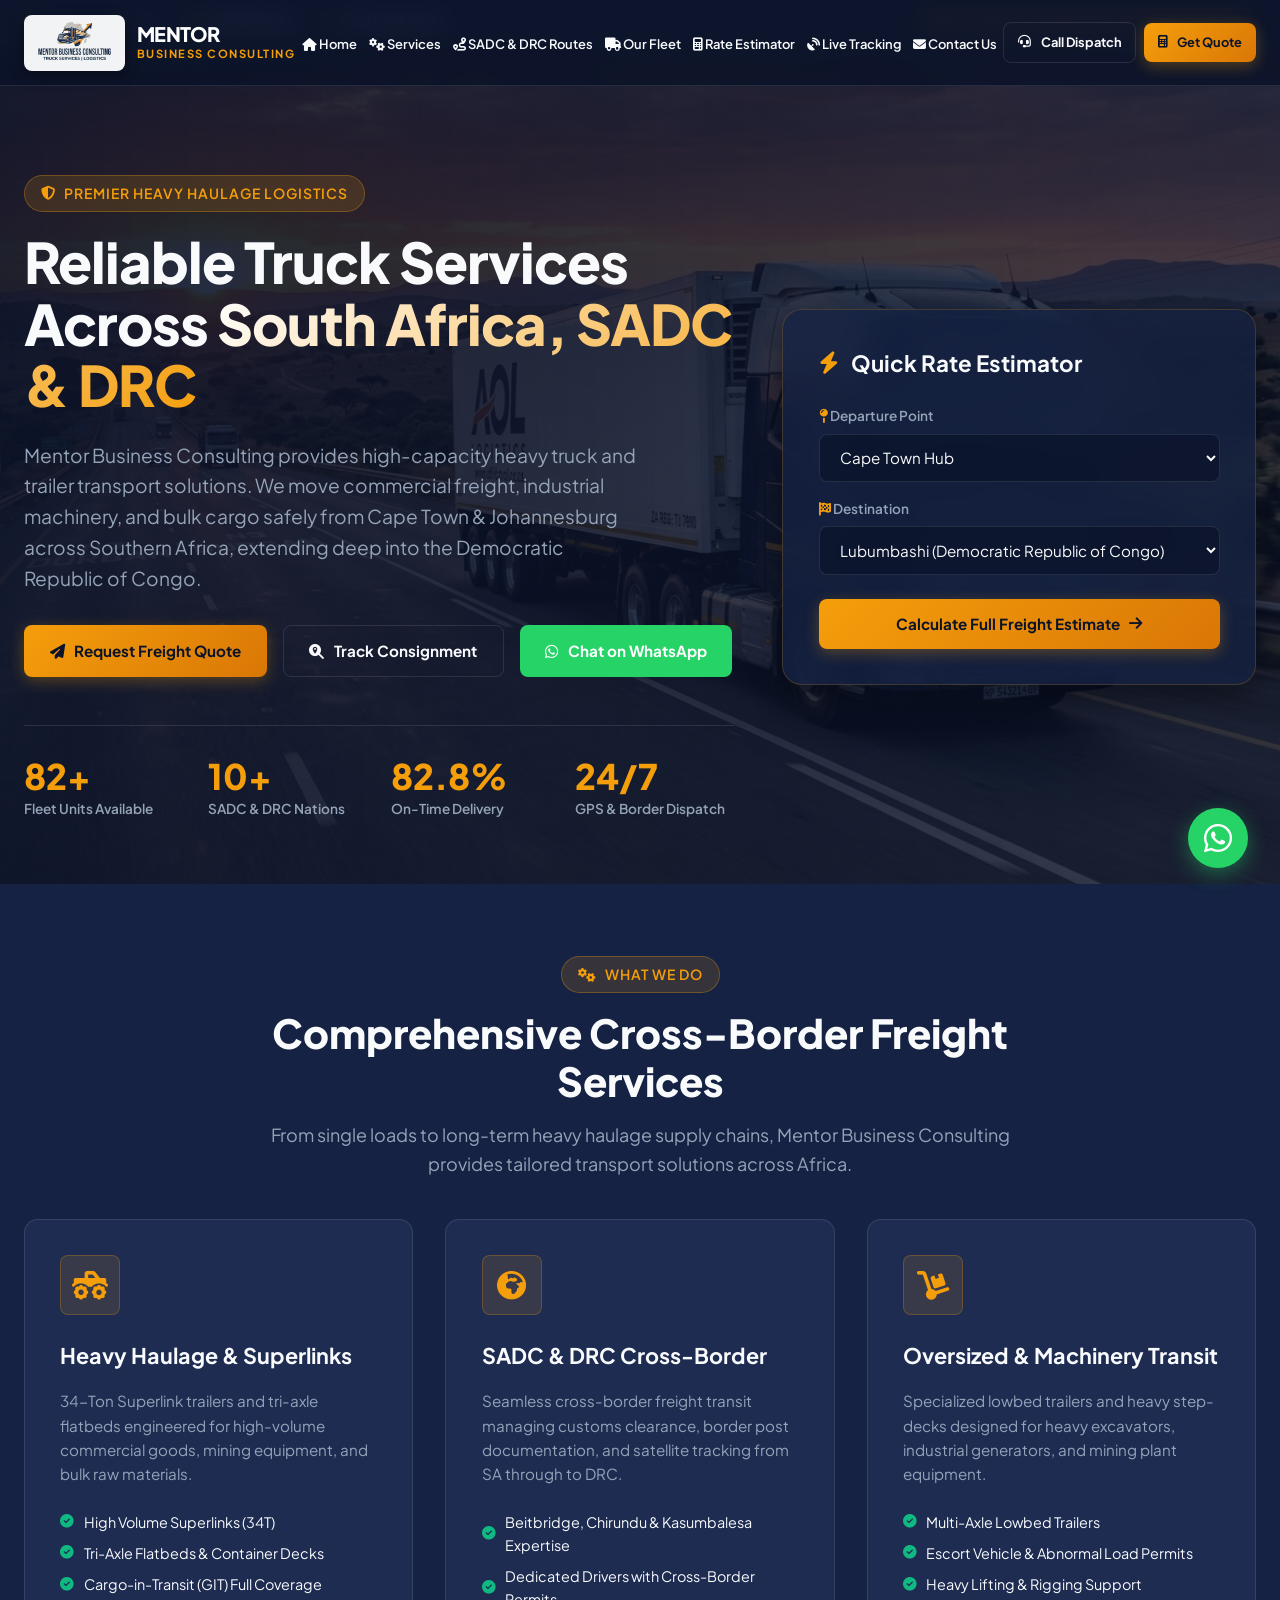
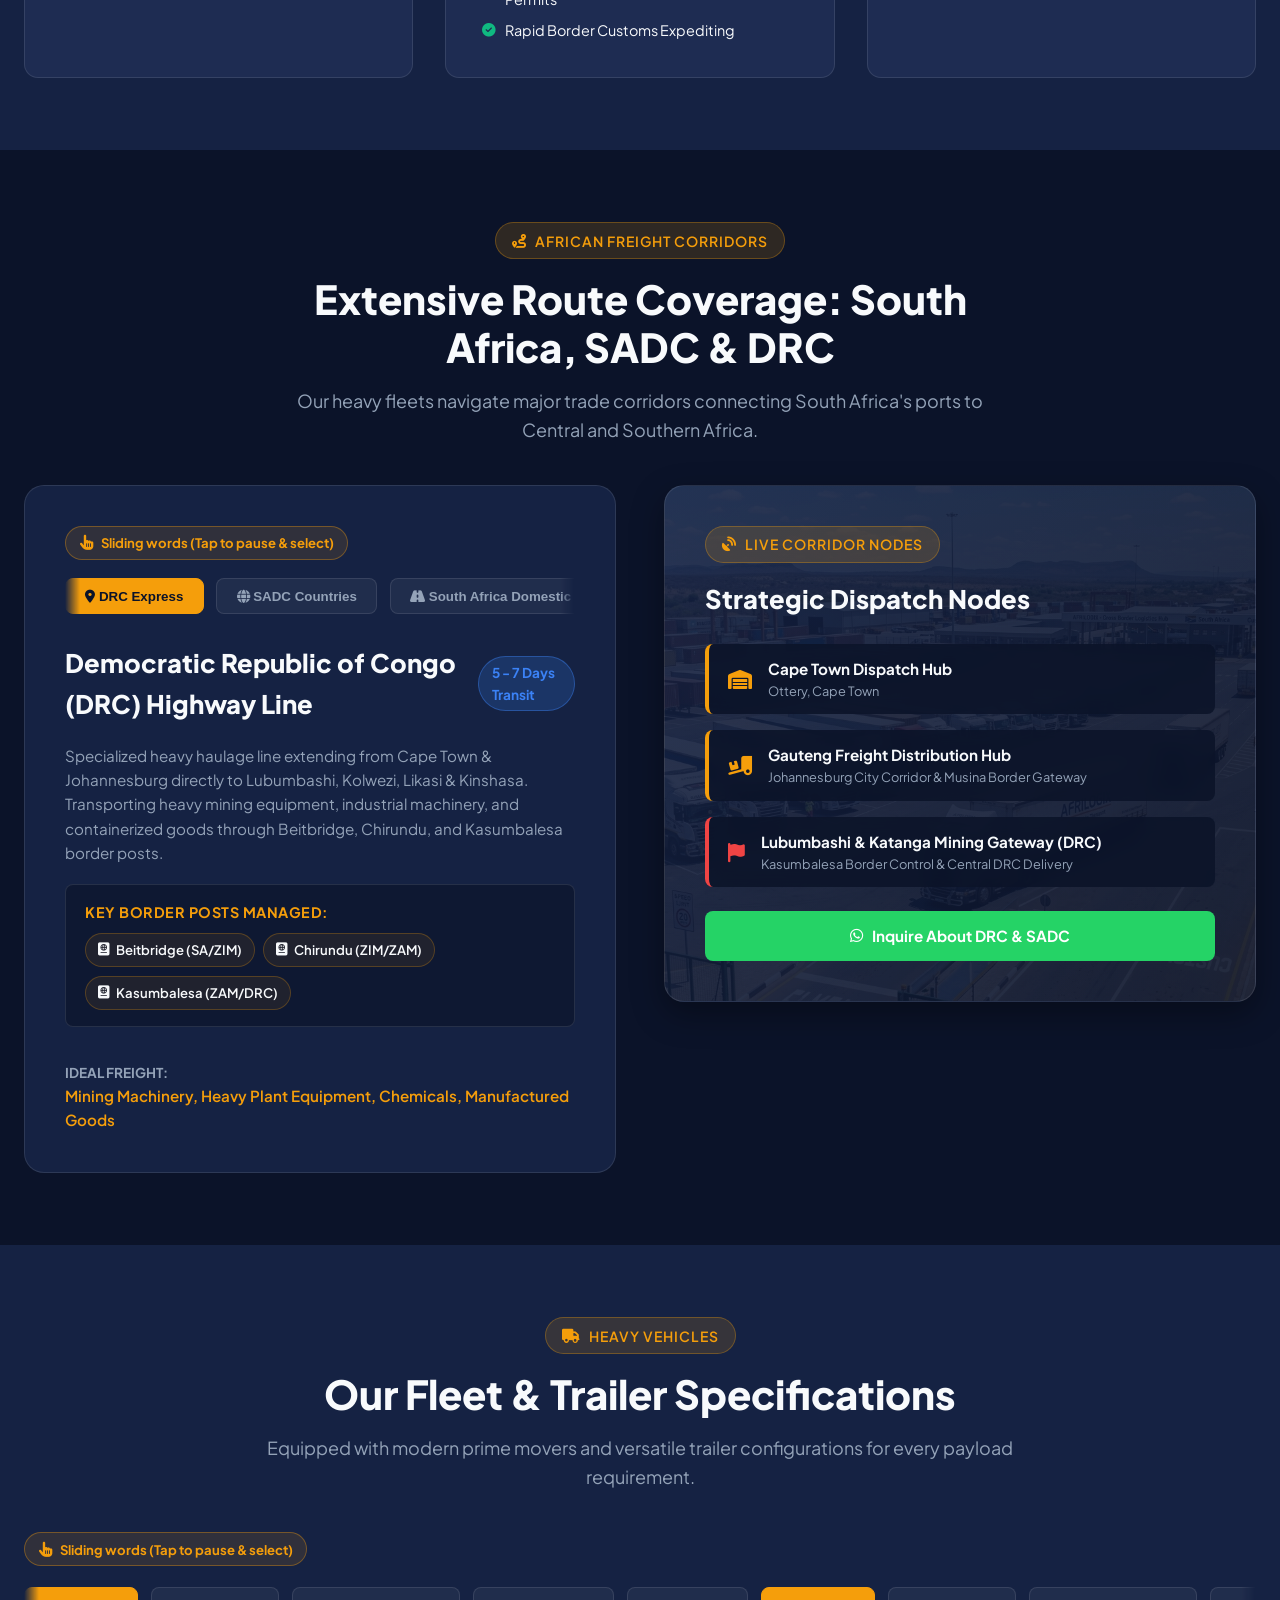
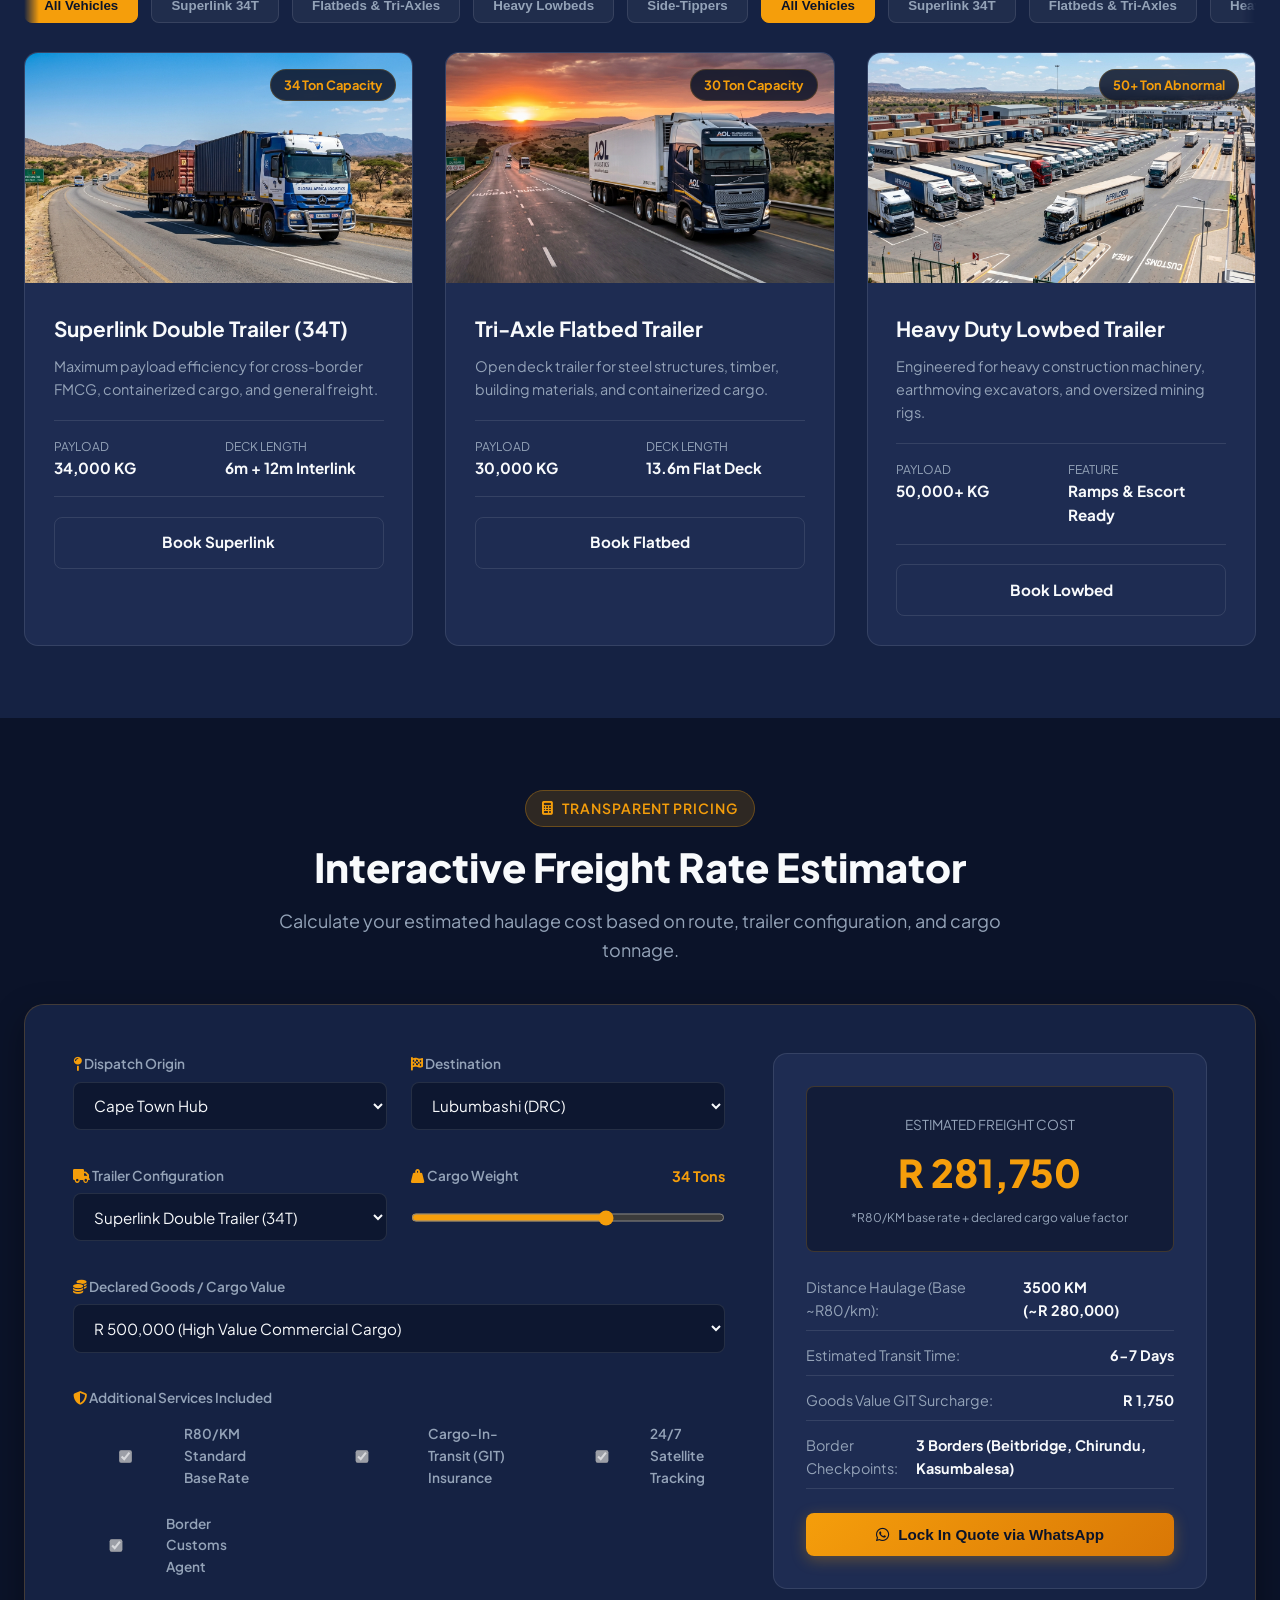
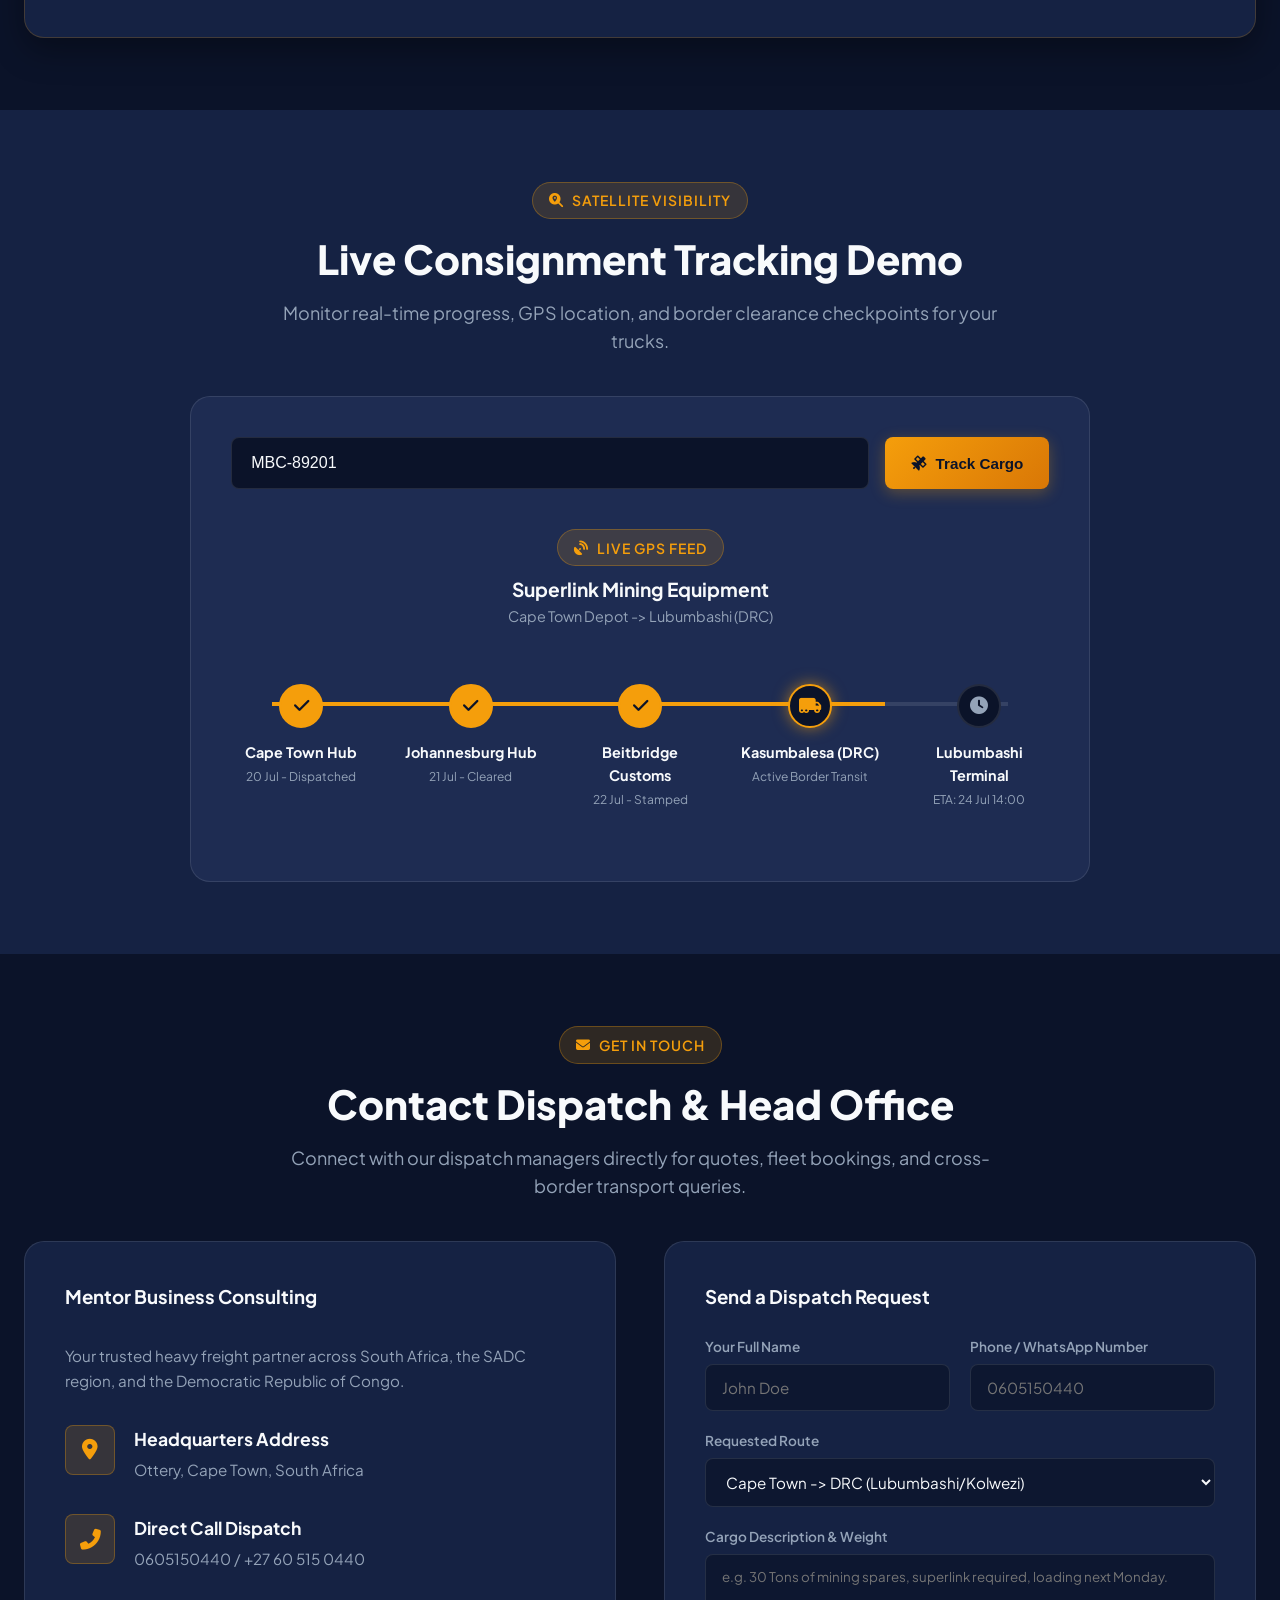
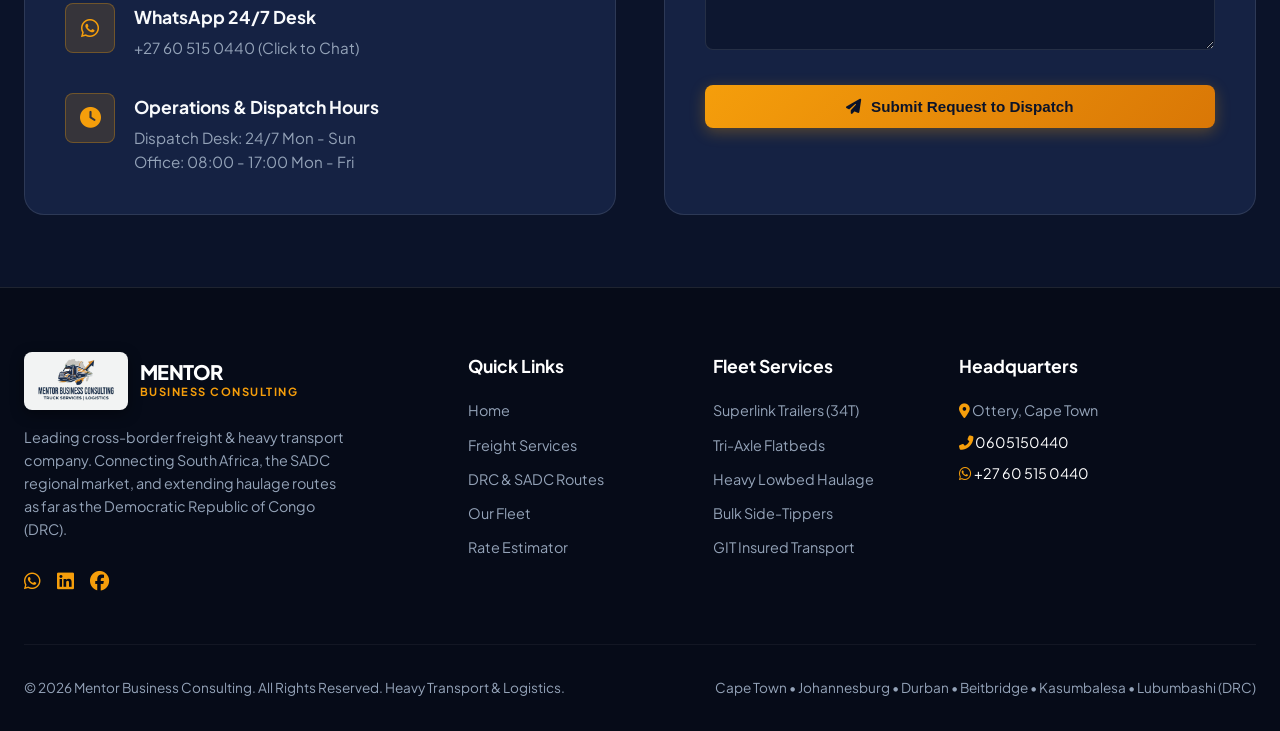
<file: index.html>
<!DOCTYPE html>
<html lang="en">
<head>
  <meta charset="UTF-8">
  <meta name="viewport" content="width=device-width, initial-scale=1.0">
  <title>Mentor Business Consulting | Heavy Freight & SADC Truck Services</title>
  <meta name="description" content="Mentor Business Consulting offers heavy truck & trailer freight services across South Africa, SADC countries, and extending to DRC (Lubumbashi). Superlink 34T, Tri-Axle flatbeds, heavy lowbeds. Headquartered in Ottery, Cape Town. Call 0605150440.">
  <meta name="keywords" content="Mentor Business Consulting, Truck services, Heavy Freight South Africa, SADC truck services, DRC transport, Lubumbashi truck line, Superlink 34T trailers, Flatbed trucks, Lowbed haulage, Ottery Cape Town logistics, Cross border freight">
  <meta name="robots" content="index, follow, max-image-preview:large, max-snippet:-1, max-video-preview:-1">
  <meta name="author" content="Mentor Business Consulting">
  <link rel="canonical" href="https://mentorconsulting.co.za/">

  <!-- Regional & Geo Metadata for Local Search Ranking -->
  <meta name="geo.region" content="ZA-WC">
  <meta name="geo.placename" content="Ottery, Cape Town">
  <meta name="geo.position" content="-34.0042;18.5085">
  <meta name="ICBM" content="-34.0042, 18.5085">

  <!-- Open Graph / Facebook & WhatsApp Card Metadata -->
  <meta property="og:type" content="website">
  <meta property="og:locale" content="en_ZA">
  <meta property="og:url" content="https://mentorconsulting.co.za/">
  <meta property="og:title" content="Mentor Business Consulting | Heavy Freight & SADC Truck Services">
  <meta property="og:description" content="Heavy haulage & truck transport connecting South Africa, SADC countries, and DRC (Lubumbashi). Superlinks, flatbeds, lowbeds. Call 0605150440.">
  <meta property="og:image" content="https://mentorconsulting.co.za/images/superlink_freight_truck.jpg">
  <meta property="og:site_name" content="Mentor Business Consulting">

  <!-- Twitter Card Metadata -->
  <meta name="twitter:card" content="summary_large_image">
  <meta name="twitter:title" content="Mentor Business Consulting | Heavy Freight & SADC Truck Services">
  <meta name="twitter:description" content="Heavy haulage & truck transport connecting South Africa, SADC countries, and DRC (Lubumbashi). Superlinks, flatbeds, lowbeds. Call 0605150440.">
  <meta name="twitter:image" content="https://mentorconsulting.co.za/images/superlink_freight_truck.jpg">

  <!-- Structured Data JSON-LD for Google Search & AI Search Engines -->
  <script type="application/ld+json">
  {
    "@context": "https://schema.org",
    "@type": "LogisticsService",
    "name": "Mentor Business Consulting",
    "alternateName": "Mentor Freight Logistics & Truck Services",
    "url": "https://mentorconsulting.co.za",
    "logo": "https://mentorconsulting.co.za/images/logo.png",
    "image": "https://mentorconsulting.co.za/images/superlink_freight_truck.jpg",
    "description": "Premier heavy freight & truck transport services connecting South Africa (Cape Town, Joburg, Durban) to SADC countries and DRC (Lubumbashi). Superlink 34T, Tri-Axle flatbeds, heavy lowbed trailers.",
    "telephone": "+27605150440",
    "priceRange": "$$",
    "address": {
      "@type": "PostalAddress",
      "streetAddress": "Ottery",
      "addressLocality": "Cape Town",
      "addressRegion": "Western Cape",
      "postalCode": "7800",
      "addressCountry": "ZA"
    },
    "geo": {
      "@type": "GeoCoordinates",
      "latitude": -34.0042,
      "longitude": 18.5085
    },
    "areaServed": [
      { "@type": "Country", "name": "South Africa" },
      { "@type": "Country", "name": "Democratic Republic of Congo" },
      { "@type": "Country", "name": "Zambia" },
      { "@type": "Country", "name": "Zimbabwe" },
      { "@type": "Country", "name": "Botswana" },
      { "@type": "Country", "name": "Mozambique" },
      { "@type": "Country", "name": "Namibia" }
    ],
    "serviceType": [
      "Heavy Haulage Truck Services",
      "Superlink 34 Ton Freight",
      "Cross-Border SADC Transport",
      "DRC Lubumbashi Logistics Line",
      "Lowbed Machinery Haulage",
      "Flatbed Trailer Freight"
    ],
    "openingHoursSpecification": {
      "@type": "OpeningHoursSpecification",
      "dayOfWeek": [
        "Monday", "Tuesday", "Wednesday", "Thursday", "Friday", "Saturday", "Sunday"
      ],
      "opens": "00:00",
      "closes": "23:59"
    },
    "sameAs": [
      "https://wa.me/27605150440"
    ]
  }
  </script>

  <!-- Modern Typography (Plus Jakarta Sans) -->
  <link rel="preconnect" href="https://fonts.googleapis.com">
  <link rel="preconnect" href="https://fonts.gstatic.com" crossorigin>
  <link href="https://fonts.googleapis.com/css2?family=Plus+Jakarta+Sans:wght@400;500;600;700;800;900&display=swap" rel="stylesheet">

  <!-- Font Awesome 6 Icons -->
  <link rel="stylesheet" href="https://cdnjs.cloudflare.com/ajax/libs/font-awesome/6.4.0/css/all.min.css">

  <!-- Stylesheet -->
  <link rel="stylesheet" href="styles.css?v=20260729">
</head>
<body>

  <!-- Top Announcement Bar -->
  <div class="top-bar">
    <div class="container top-bar-content">
      <div class="top-contacts">
        <div class="top-contact-item">
          <i class="fas fa-map-marker-alt text-gold"></i>
          <span>Ottery, Cape Town</span>
        </div>
        <div class="top-contact-item">
          <i class="fas fa-phone-alt text-gold"></i>
          <a href="tel:0605150440">0605150440</a>
        </div>
        <div class="top-contact-item">
          <i class="fab fa-whatsapp text-gold"></i>
          <a href="https://wa.me/27605150440" target="_blank">+27 60 515 0440</a>
        </div>
      </div>
      <div>
        <span class="badge" style="font-size: 0.75rem; padding: 0.2rem 0.6rem;">
          <i class="fas fa-globe-africa"></i> SA • SADC • DRC Cross-Border Express
        </span>
      </div>
    </div>
  </div>

  <!-- Main Navigation Bar -->
  <nav class="navbar">
    <div class="container nav-container">
      <a href="#" class="brand-logo">
        <img src="images/logo.png" onerror="this.onerror=null; this.src='images/logo.svg';" alt="Mentor Business Consulting Logo" class="brand-logo-img">
        <div class="logo-text">
          <span class="logo-title">MENTOR</span>
          <span class="logo-sub">Business Consulting</span>
        </div>
      </a>

      <ul class="nav-links">
        <li><a href="#home"><i class="fas fa-house"></i> Home</a></li>
        <li><a href="#services"><i class="fas fa-cogs"></i> Services</a></li>
        <li><a href="#routes"><i class="fas fa-route"></i> SADC & DRC Routes</a></li>
        <li><a href="#fleet"><i class="fas fa-truck"></i> Our Fleet</a></li>
        <li><a href="#estimator"><i class="fas fa-calculator"></i> Rate Estimator</a></li>
        <li><a href="#tracking"><i class="fas fa-satellite-dish"></i> Live Tracking</a></li>
        <li><a href="#contact"><i class="fas fa-envelope"></i> Contact Us</a></li>
      </ul>

      <div class="nav-actions">
        <a href="tel:0605150440" class="btn btn-outline">
          <i class="fas fa-headset"></i> Call Dispatch
        </a>
        <a href="#estimator" class="btn btn-primary">
          <i class="fas fa-calculator"></i> Get Quote
        </a>
        <div class="mobile-toggle">
          <i class="fas fa-bars"></i>
        </div>
      </div>
    </div>
  </nav>

  <!-- Hero Section -->
  <section id="home" class="hero">
    <div class="container">
      <div class="hero-content">
        <div class="hero-text">
          <div class="badge">
            <i class="fas fa-shield-alt"></i> Premier Heavy Haulage Logistics
          </div>
          <h1>Reliable Truck Services Across <span class="text-gradient">South Africa, SADC & DRC</span></h1>
          <p>
            Mentor Business Consulting provides high-capacity heavy truck and trailer transport solutions. We move commercial freight, industrial machinery, and bulk cargo safely from Cape Town & Johannesburg across Southern Africa, extending deep into the Democratic Republic of Congo.
          </p>
          
          <div class="hero-ctas">
            <a href="#estimator" class="btn btn-primary">
              <i class="fas fa-paper-plane"></i> Request Freight Quote
            </a>
            <a href="#tracking" class="btn btn-outline">
              <i class="fas fa-search-location"></i> Track Consignment
            </a>
            <a href="https://wa.me/27605150440?text=Hello%20Mentor%20Business%20Consulting,%20I%20need%20a%20truck%20freight%20quote." target="_blank" class="btn btn-whatsapp">
              <i class="fab fa-whatsapp"></i> Chat on WhatsApp
            </a>
          </div>

          <div class="hero-stats">
            <div class="stat-item">
              <h3><span class="counter-val" data-target="100">100</span>+</h3>
              <p>Fleet Units Available</p>
            </div>
            <div class="stat-item">
              <h3><span class="counter-val" data-target="12">12</span>+</h3>
              <p>SADC & DRC Nations</p>
            </div>
            <div class="stat-item">
              <h3><span class="counter-val" data-target="99">99</span>.8%</h3>
              <p>On-Time Delivery</p>
            </div>
            <div class="stat-item">
              <h3>24/7</h3>
              <p>GPS & Border Dispatch</p>
            </div>
          </div>
        </div>

        <div class="hero-quick-card">
          <h3>
            <i class="fas fa-bolt text-gold"></i> Quick Rate Estimator
          </h3>
          <div class="quick-route-selector">
            <div class="input-group">
              <label for="quick-origin"><i class="fas fa-map-pin text-gold"></i> Departure Point</label>
              <select id="quick-origin">
                <option value="Cape Town">Cape Town Hub</option>
                <option value="Johannesburg">Johannesburg Hub</option>
                <option value="Durban">Durban Port Terminal</option>
              </select>
            </div>
            <div class="input-group">
              <label for="quick-dest"><i class="fas fa-flag-checkered text-gold"></i> Destination</label>
              <select id="quick-dest">
                <option value="Lubumbashi (DRC)">Lubumbashi (Democratic Republic of Congo)</option>
                <option value="Lusaka (Zambia)">Lusaka (Zambia)</option>
                <option value="Harare (Zimbabwe)">Harare (Zimbabwe)</option>
                <option value="Gaborone (Botswana)">Gaborone (Botswana)</option>
                <option value="Maputo (Mozambique)">Maputo (Mozambique)</option>
                <option value="Windhoek (Namibia)">Windhoek (Namibia)</option>
              </select>
            </div>
            <a href="#estimator" class="btn btn-primary" style="width: 100%; margin-top: 0.5rem;">
              Calculate Full Freight Estimate <i class="fas fa-arrow-right"></i>
            </a>
          </div>
        </div>
      </div>
    </div>
  </section>

  <!-- Core Services Section -->
  <section id="services" class="services-section section-padding">
    <div class="container">
      <div class="section-header">
        <div class="badge"><i class="fas fa-cogs"></i> What We Do</div>
        <h2>Comprehensive Cross-Border Freight Services</h2>
        <p>From single loads to long-term heavy haulage supply chains, Mentor Business Consulting provides tailored transport solutions across Africa.</p>
      </div>

      <div class="services-grid">
        <div class="service-card">
          <div class="service-icon">
            <i class="fas fa-truck-monster"></i>
          </div>
          <h3>Heavy Haulage & Superlinks</h3>
          <p>34-Ton Superlink trailers and tri-axle flatbeds engineered for high-volume commercial goods, mining equipment, and bulk raw materials.</p>
          <ul class="service-features">
            <li><i class="fas fa-check-circle"></i> High Volume Superlinks (34T)</li>
            <li><i class="fas fa-check-circle"></i> Tri-Axle Flatbeds & Container Decks</li>
            <li><i class="fas fa-check-circle"></i> Cargo-in-Transit (GIT) Full Coverage</li>
          </ul>
        </div>

        <div class="service-card">
          <div class="service-icon">
            <i class="fas fa-globe-africa"></i>
          </div>
          <h3>SADC & DRC Cross-Border</h3>
          <p>Seamless cross-border freight transit managing customs clearance, border post documentation, and satellite tracking from SA through to DRC.</p>
          <ul class="service-features">
            <li><i class="fas fa-check-circle"></i> Beitbridge, Chirundu & Kasumbalesa Expertise</li>
            <li><i class="fas fa-check-circle"></i> Dedicated Drivers with Cross-Border Permits</li>
            <li><i class="fas fa-check-circle"></i> Rapid Border Customs Expediting</li>
          </ul>
        </div>

        <div class="service-card">
          <div class="service-icon">
            <i class="fas fa-dolly"></i>
          </div>
          <h3>Oversized & Machinery Transit</h3>
          <p>Specialized lowbed trailers and heavy step-decks designed for heavy excavators, industrial generators, and mining plant equipment.</p>
          <ul class="service-features">
            <li><i class="fas fa-check-circle"></i> Multi-Axle Lowbed Trailers</li>
            <li><i class="fas fa-check-circle"></i> Escort Vehicle & Abnormal Load Permits</li>
            <li><i class="fas fa-check-circle"></i> Heavy Lifting & Rigging Support</li>
          </ul>
        </div>
      </div>
    </div>
  </section>

  <!-- Route Network (SADC & DRC Highlight) -->
  <section id="routes" class="routes-section section-padding">
    <div class="container">
      <div class="section-header">
        <div class="badge"><i class="fas fa-route"></i> African Freight Corridors</div>
        <h2>Extensive Route Coverage: South Africa, SADC & DRC</h2>
        <p>Our heavy fleets navigate major trade corridors connecting South Africa's ports to Central and Southern Africa.</p>
      </div>

      <div class="routes-container">
        <div class="route-info-box">
          <div class="pressable-hand-badge" id="route-auto-status">
            <i class="fas fa-hand-pointer"></i> Sliding words (Tap to pause & select)
          </div>
          <div class="marquee-wrapper" id="route-marquee-wrapper">
            <div class="route-tabs marquee-track" id="route-marquee-track">
              <button class="route-tab-btn active" data-route="drc">
                <i class="fas fa-map-marker-alt"></i> DRC Express
              </button>
              <button class="route-tab-btn" data-route="sadc">
                <i class="fas fa-globe"></i> SADC Countries
              </button>
              <button class="route-tab-btn" data-route="domestic">
                <i class="fas fa-road"></i> South Africa Domestic
              </button>
              <!-- Cloned track for infinite seamless sliding -->
              <button class="route-tab-btn active" data-route="drc">
                <i class="fas fa-map-marker-alt"></i> DRC Express
              </button>
              <button class="route-tab-btn" data-route="sadc">
                <i class="fas fa-globe"></i> SADC Countries
              </button>
              <button class="route-tab-btn" data-route="domestic">
                <i class="fas fa-road"></i> South Africa Domestic
              </button>
            </div>
          </div>

          <div class="route-detail-card">
            <div class="route-header-tag">
              <h3 id="route-title" class="route-destination">Democratic Republic of Congo (DRC) Highway Line</h3>
              <span id="route-transit" class="transit-badge">5 - 7 Days Transit</span>
            </div>

            <p id="route-desc" class="route-description">
              Specialized heavy haulage line extending from Cape Town & Johannesburg directly to Lubumbashi, Kolwezi, Likasi & Kinshasa. Transporting heavy mining equipment, industrial machinery, and containerized goods through Beitbridge, Chirundu, and Kasumbalesa border posts.
            </p>

            <div class="border-posts-list">
              <h4>Key Border Posts Managed:</h4>
              <div id="route-borders" class="border-chips">
                <span class="chip"><i class="fas fa-passport"></i> Beitbridge (SA/ZIM)</span>
                <span class="chip"><i class="fas fa-passport"></i> Chirundu (ZIM/ZAM)</span>
                <span class="chip"><i class="fas fa-passport"></i> Kasumbalesa (ZAM/DRC)</span>
              </div>
            </div>

            <div style="margin-top: 1rem;">
              <h4 style="font-size: 0.85rem; color: var(--text-muted); text-transform: uppercase;">Ideal Freight:</h4>
              <p id="route-cargo" style="font-size: 0.95rem; font-weight: 600; color: var(--accent-gold);">
                Mining Machinery, Heavy Plant Equipment, Chemicals, Manufactured Goods
              </p>
            </div>
          </div>
        </div>

        <div class="route-visual-card">
          <div>
            <div class="badge" style="margin-bottom: 1rem;"><i class="fas fa-satellite-dish"></i> Live Corridor Nodes</div>
            <h3 style="font-size: 1.6rem; font-weight: 800; margin-bottom: 1.5rem;">Strategic Dispatch Nodes</h3>
          </div>

          <div class="map-node-list">
            <div class="map-node">
              <div class="map-node-icon"><i class="fas fa-warehouse"></i></div>
              <div class="map-node-info">
                <h4>Cape Town Dispatch Hub</h4>
                <p>Ottery, Cape Town</p>
              </div>
            </div>

            <div class="map-node">
              <div class="map-node-icon"><i class="fas fa-truck-loading"></i></div>
              <div class="map-node-info">
                <h4>Gauteng Freight Distribution Hub</h4>
                <p>Johannesburg City Corridor & Musina Border Gateway</p>
              </div>
            </div>

            <div class="map-node drc">
              <div class="map-node-icon"><i class="fas fa-flag"></i></div>
              <div class="map-node-info">
                <h4>Lubumbashi & Katanga Mining Gateway (DRC)</h4>
                <p>Kasumbalesa Border Control & Central DRC Delivery</p>
              </div>
            </div>
          </div>

          <div style="margin-top: 1.5rem;">
            <a href="https://wa.me/27605150440?text=I%20have%20a%20shipment%20for%20the%20DRC%20/%20SADC%20route" target="_blank" class="btn btn-whatsapp" style="width: 100%;">
              <i class="fab fa-whatsapp"></i> Inquire About DRC & SADC
            </a>
          </div>
        </div>
      </div>
    </div>
  </section>

  <!-- Fleet & Trailer Showcase -->
  <section id="fleet" class="fleet-section section-padding">
    <div class="container">
      <div class="section-header">
        <div class="badge"><i class="fas fa-truck"></i> Heavy Vehicles</div>
        <h2>Our Fleet & Trailer Specifications</h2>
        <p>Equipped with modern prime movers and versatile trailer configurations for every payload requirement.</p>
      </div>

      <div class="pressable-hand-badge" id="fleet-auto-status" style="margin: 0 auto 1rem auto;">
        <i class="fas fa-hand-pointer"></i> Sliding words (Tap to pause & select)
      </div>
      <div class="marquee-wrapper" id="fleet-marquee-wrapper" style="margin: 0 auto 1.5rem auto;">
        <div class="fleet-filter-bar marquee-track" id="fleet-marquee-track">
          <button class="filter-btn active" data-filter="all">All Vehicles</button>
          <button class="filter-btn" data-filter="superlink">Superlink 34T</button>
          <button class="filter-btn" data-filter="flatbed">Flatbeds & Tri-Axles</button>
          <button class="filter-btn" data-filter="lowbed">Heavy Lowbeds</button>
          <button class="filter-btn" data-filter="tipper">Side-Tippers</button>
          <!-- Cloned track for infinite seamless sliding -->
          <button class="filter-btn active" data-filter="all">All Vehicles</button>
          <button class="filter-btn" data-filter="superlink">Superlink 34T</button>
          <button class="filter-btn" data-filter="flatbed">Flatbeds & Tri-Axles</button>
          <button class="filter-btn" data-filter="lowbed">Heavy Lowbeds</button>
          <button class="filter-btn" data-filter="tipper">Side-Tippers</button>
        </div>
      </div>

      <div class="fleet-grid">
        <!-- Card 1 -->
        <div class="fleet-card" data-category="superlink">
          <div class="fleet-img-wrapper">
            <img src="images/superlink_freight_truck.jpg" alt="Superlink Trailer Heavy Truck">
            <span class="fleet-tag">34 Ton Capacity</span>
          </div>
          <div class="fleet-details">
            <h3>Superlink Double Trailer (34T)</h3>
            <p style="color: var(--text-muted); font-size: 0.9rem;">Maximum payload efficiency for cross-border FMCG, containerized cargo, and general freight.</p>
            <div class="fleet-specs">
              <div class="spec-item">
                <span class="spec-label">Payload</span>
                <span class="spec-value">34,000 KG</span>
              </div>
              <div class="spec-item">
                <span class="spec-label">Deck Length</span>
                <span class="spec-value">6m + 12m Interlink</span>
              </div>
            </div>
            <a href="#estimator" class="btn btn-outline" style="width: 100%;">Book Superlink</a>
          </div>
        </div>

        <!-- Card 2 -->
        <div class="fleet-card" data-category="flatbed">
          <div class="fleet-img-wrapper">
            <img src="images/hero_heavy_truck.jpg" alt="Tri-Axle Flatbed Truck">
            <span class="fleet-tag">30 Ton Capacity</span>
          </div>
          <div class="fleet-details">
            <h3>Tri-Axle Flatbed Trailer</h3>
            <p style="color: var(--text-muted); font-size: 0.9rem;">Open deck trailer for steel structures, timber, building materials, and containerized cargo.</p>
            <div class="fleet-specs">
              <div class="spec-item">
                <span class="spec-label">Payload</span>
                <span class="spec-value">30,000 KG</span>
              </div>
              <div class="spec-item">
                <span class="spec-label">Deck Length</span>
                <span class="spec-value">13.6m Flat Deck</span>
              </div>
            </div>
            <a href="#estimator" class="btn btn-outline" style="width: 100%;">Book Flatbed</a>
          </div>
        </div>

        <!-- Card 3 -->
        <div class="fleet-card" data-category="lowbed">
          <div class="fleet-img-wrapper">
            <img src="images/logistics_terminal.jpg" alt="Heavy Haulage Lowbed">
            <span class="fleet-tag">50+ Ton Abnormal</span>
          </div>
          <div class="fleet-details">
            <h3>Heavy Duty Lowbed Trailer</h3>
            <p style="color: var(--text-muted); font-size: 0.9rem;">Engineered for heavy construction machinery, earthmoving excavators, and oversized mining rigs.</p>
            <div class="fleet-specs">
              <div class="spec-item">
                <span class="spec-label">Payload</span>
                <span class="spec-value">50,000+ KG</span>
              </div>
              <div class="spec-item">
                <span class="spec-label">Feature</span>
                <span class="spec-value">Ramps & Escort Ready</span>
              </div>
            </div>
            <a href="#estimator" class="btn btn-outline" style="width: 100%;">Book Lowbed</a>
          </div>
        </div>
      </div>
    </div>
  </section>

  <!-- Interactive Freight Rate Estimator -->
  <section id="estimator" class="estimator-section section-padding">
    <div class="container">
      <div class="section-header">
        <div class="badge"><i class="fas fa-calculator"></i> Transparent Pricing</div>
        <h2>Interactive Freight Rate Estimator</h2>
        <p>Calculate your estimated haulage cost based on route, trailer configuration, and cargo tonnage.</p>
      </div>

      <div class="estimator-wrapper">
        <div class="estimator-grid">
          <div class="estimator-form">
            <div class="input-group">
              <label for="est-origin"><i class="fas fa-map-pin text-gold"></i> Dispatch Origin</label>
              <select id="est-origin">
                <option value="Cape Town">Cape Town Hub</option>
                <option value="Johannesburg">Johannesburg Hub</option>
                <option value="Durban">Durban Port</option>
              </select>
            </div>

            <div class="input-group">
              <label for="est-destination"><i class="fas fa-flag-checkered text-gold"></i> Destination</label>
              <select id="est-destination">
                <option value="Lubumbashi (DRC)">Lubumbashi (DRC)</option>
                <option value="Lusaka (Zambia)">Lusaka (Zambia)</option>
                <option value="Harare (Zimbabwe)">Harare (Zimbabwe)</option>
                <option value="Gaborone (Botswana)">Gaborone (Botswana)</option>
                <option value="Maputo (Mozambique)">Maputo (Mozambique)</option>
                <option value="Windhoek (Namibia)">Windhoek (Namibia)</option>
                <option value="Johannesburg">Johannesburg (SA Domestic)</option>
                <option value="Cape Town">Cape Town (SA Domestic)</option>
              </select>
            </div>

            <div class="input-group">
              <label for="est-trailer"><i class="fas fa-truck text-gold"></i> Trailer Configuration</label>
              <select id="est-trailer">
                <option value="superlink">Superlink Double Trailer (34T)</option>
                <option value="flatbed">Tri-Axle Flatbed (30T)</option>
                <option value="lowbed">Heavy Lowbed Machinery Trailer</option>
                <option value="sdetipper">Bulk Side-Tipper Trailer</option>
              </select>
            </div>

            <div class="input-group">
              <div class="range-slider-wrapper">
                <div class="range-header">
                  <label><i class="fas fa-weight-hanging text-gold"></i> Cargo Weight</label>
                  <span id="weight-value">34 Tons</span>
                </div>
                <input type="range" id="est-weight" min="5" max="50" value="34" step="1">
              </div>
            </div>

            <div class="input-group full-width">
              <label for="est-goods-value"><i class="fas fa-coins text-gold"></i> Declared Goods / Cargo Value</label>
              <select id="est-goods-value">
                <option value="250000">R 250,000 (Standard Commercial Goods)</option>
                <option value="500000" selected>R 500,000 (High Value Commercial Cargo)</option>
                <option value="1000000">R 1,000,000 (Mining Spares / Heavy Industrial)</option>
                <option value="2500000">R 2,500,000 (High-Grade Equipment)</option>
                <option value="5000000">R 5,000,000+ (Abnormal / Premium Mining Plant)</option>
              </select>
            </div>

            <div class="input-group full-width">
              <label><i class="fas fa-shield-alt text-gold"></i> Additional Services Included</label>
              <div style="display: flex; gap: 1.5rem; flex-wrap: wrap; margin-top: 0.5rem; font-size: 0.9rem;">
                <label style="display: flex; align-items: center; gap: 0.4rem; cursor: pointer;">
                  <input type="checkbox" checked disabled accent-color="#f59e0b"> R80/KM Standard Base Rate
                </label>
                <label style="display: flex; align-items: center; gap: 0.4rem; cursor: pointer;">
                  <input type="checkbox" checked disabled accent-color="#f59e0b"> Cargo-In-Transit (GIT) Insurance
                </label>
                <label style="display: flex; align-items: center; gap: 0.4rem; cursor: pointer;">
                  <input type="checkbox" checked disabled accent-color="#f59e0b"> 24/7 Satellite Tracking
                </label>
                <label style="display: flex; align-items: center; gap: 0.4rem; cursor: pointer;">
                  <input type="checkbox" checked disabled accent-color="#f59e0b"> Border Customs Agent
                </label>
              </div>
            </div>
          </div>

          <div class="quote-result-card">
            <div>
              <div class="quote-amount-box">
                <span>Estimated Freight Cost</span>
                <h3 id="calc-amount">R 280,000</h3>
                <p style="font-size: 0.75rem; color: var(--text-muted);">*R80/KM base rate + declared cargo value factor</p>
              </div>

              <div class="quote-details-list">
                <div class="quote-details-item">
                  <span>Distance Haulage (Base ~R80/km):</span>
                  <span id="calc-distance">3,500 KM</span>
                </div>
                <div class="quote-details-item">
                  <span>Estimated Transit Time:</span>
                  <span id="calc-time">6-7 Days</span>
                </div>
                <div class="quote-details-item">
                  <span>Goods Value GIT Surcharge:</span>
                  <span id="calc-git-cost">R 2,000</span>
                </div>
                <div class="quote-details-item">
                  <span>Border Checkpoints:</span>
                  <span id="calc-borders">3 Borders</span>
                </div>
              </div>
            </div>

            <button id="calc-book-btn" class="btn btn-primary" style="width: 100%;">
              <i class="fab fa-whatsapp"></i> Lock In Quote via WhatsApp
            </button>
          </div>
        </div>
      </div>
    </div>
  </section>

  <!-- Live Consignment Tracking Demo -->
  <section id="tracking" class="tracking-section section-padding">
    <div class="container">
      <div class="section-header">
        <div class="badge"><i class="fas fa-search-location"></i> Satellite Visibility</div>
        <h2>Live Consignment Tracking Demo</h2>
        <p>Monitor real-time progress, GPS location, and border clearance checkpoints for your trucks.</p>
      </div>

      <div class="tracking-box">
        <div class="tracking-input-group">
          <input type="text" id="track-input" placeholder="Enter Consignment Ref (e.g., MBC-89201 or MBC-77412)" value="MBC-89201">
          <button id="track-btn" class="btn btn-primary">
            <i class="fas fa-satellite"></i> Track Cargo
          </button>
        </div>

        <div id="tracking-results">
          <div style="margin-bottom: 1.5rem; text-align: center;">
            <span class="badge"><i class="fas fa-satellite-dish"></i> Live GPS Feed</span>
            <h4 style="font-size: 1.2rem; margin-top: 0.5rem;">Superlink Mining Equipment</h4>
            <p style="color: var(--text-muted); font-size: 0.9rem;">Cape Town Depot -> Lubumbashi (DRC)</p>
          </div>

          <div class="tracking-timeline">
            <div class="tracking-progress-line" style="width: 75%;"></div>
            
            <div class="step-node completed">
              <div class="step-icon"><i class="fas fa-check"></i></div>
              <div class="step-title">Cape Town Hub</div>
              <div class="step-time">20 Jul - Dispatched</div>
            </div>

            <div class="step-node completed">
              <div class="step-icon"><i class="fas fa-check"></i></div>
              <div class="step-title">Johannesburg Hub</div>
              <div class="step-time">21 Jul - Cleared</div>
            </div>

            <div class="step-node completed">
              <div class="step-icon"><i class="fas fa-check"></i></div>
              <div class="step-title">Beitbridge Customs</div>
              <div class="step-time">22 Jul - Stamped</div>
            </div>

            <div class="step-node active">
              <div class="step-icon"><i class="fas fa-truck-moving"></i></div>
              <div class="step-title">Kasumbalesa (DRC)</div>
              <div class="step-time">Active Border Transit</div>
            </div>

            <div class="step-node">
              <div class="step-icon"><i class="fas fa-clock"></i></div>
              <div class="step-title">Lubumbashi Terminal</div>
              <div class="step-time">ETA: 24 Jul 14:00</div>
            </div>
          </div>
        </div>
      </div>
    </div>
  </section>

  <!-- Contact & Office Address Section -->
  <section id="contact" class="contact-section section-padding">
    <div class="container">
      <div class="section-header">
        <div class="badge"><i class="fas fa-envelope"></i> Get In Touch</div>
        <h2>Contact Dispatch & Head Office</h2>
        <p>Connect with our dispatch managers directly for quotes, fleet bookings, and cross-border transport queries.</p>
      </div>

      <div class="contact-grid">
        <div class="contact-info-card">
          <h3>Mentor Business Consulting</h3>
          <p style="color: var(--text-muted); font-size: 0.95rem;">
            Your trusted heavy freight partner across South Africa, the SADC region, and the Democratic Republic of Congo.
          </p>

          <div class="info-item">
            <div class="info-icon">
              <i class="fas fa-map-marker-alt"></i>
            </div>
            <div class="info-text">
              <h4>Headquarters Address</h4>
              <p>Ottery, Cape Town, South Africa</p>
            </div>
          </div>

          <div class="info-item">
            <div class="info-icon">
              <i class="fas fa-phone-alt"></i>
            </div>
            <div class="info-text">
              <h4>Direct Call Dispatch</h4>
              <p><a href="tel:0605150440">0605150440</a> / <a href="tel:+27605150440">+27 60 515 0440</a></p>
            </div>
          </div>

          <div class="info-item">
            <div class="info-icon">
              <i class="fab fa-whatsapp"></i>
            </div>
            <div class="info-text">
              <h4>WhatsApp 24/7 Desk</h4>
              <p><a href="https://wa.me/27605150440" target="_blank">+27 60 515 0440 (Click to Chat)</a></p>
            </div>
          </div>

          <div class="info-item">
            <div class="info-icon">
              <i class="fas fa-clock"></i>
            </div>
            <div class="info-text">
              <h4>Operations & Dispatch Hours</h4>
              <p>Dispatch Desk: 24/7 Mon - Sun<br>Office: 08:00 - 17:00 Mon - Fri</p>
            </div>
          </div>
        </div>

        <div class="contact-form-wrapper">
          <h3 style="margin-bottom: 1.5rem;">Send a Dispatch Request</h3>
          <form id="main-contact-form">
            <div class="form-grid">
              <div class="input-group">
                <label for="contact-name">Your Full Name</label>
                <input type="text" id="contact-name" placeholder="John Doe" required>
              </div>

              <div class="input-group">
                <label for="contact-phone">Phone / WhatsApp Number</label>
                <input type="tel" id="contact-phone" placeholder="0605150440" required>
              </div>

              <div class="input-group full-width">
                <label for="contact-route">Requested Route</label>
                <select id="contact-route">
                  <option value="Cape Town to DRC (Lubumbashi)">Cape Town -> DRC (Lubumbashi/Kolwezi)</option>
                  <option value="Johannesburg to DRC">Johannesburg -> DRC</option>
                  <option value="South Africa to Zambia">South Africa -> Zambia (Lusaka/Ndola)</option>
                  <option value="South Africa to Zimbabwe">South Africa -> Zimbabwe (Harare/Bulawayo)</option>
                  <option value="South Africa Domestic Interstate">South Africa Domestic Interstate (Cape Town/Joburg/Durban)</option>
                  <option value="Other SADC Country">Other SADC Country (Botswana, Mozambique, Namibia, Malawi)</option>
                </select>
              </div>

              <div class="input-group full-width">
                <label for="contact-details">Cargo Description & Weight</label>
                <textarea id="contact-details" rows="4" placeholder="e.g. 30 Tons of mining spares, superlink required, loading next Monday." style="width: 100%; padding: 0.8rem 1rem; background: rgba(11,19,41,0.7); border: 1px solid var(--border-color); border-radius: var(--radius-sm); color: var(--text-main); outline: none; font-family: inherit;" required></textarea>
              </div>

              <button type="submit" class="btn btn-primary full-width" style="margin-top: 1rem;">
                <i class="fas fa-paper-plane"></i> Submit Request to Dispatch
              </button>
            </div>
          </form>
        </div>
      </div>
    </div>
  </section>

  <!-- Footer -->
  <footer>
    <div class="container">
      <div class="footer-grid">
        <div class="footer-brand">
          <div class="brand-logo">
            <img src="images/logo.png" onerror="this.onerror=null; this.src='images/logo.svg';" alt="Mentor Business Consulting Logo" class="brand-logo-img" style="height: 58px;">
            <div class="logo-text">
              <span class="logo-title">MENTOR</span>
              <span class="logo-sub">Business Consulting</span>
            </div>
          </div>
          <p>
            Leading cross-border freight & heavy transport company. Connecting South Africa, the SADC regional market, and extending haulage routes as far as the Democratic Republic of Congo (DRC).
          </p>
          <div style="display: flex; gap: 1rem; font-size: 1.2rem; margin-top: 1rem;">
            <a href="https://wa.me/27605150440" target="_blank" class="text-gold"><i class="fab fa-whatsapp"></i></a>
            <a href="#" class="text-gold"><i class="fab fa-linkedin"></i></a>
            <a href="#" class="text-gold"><i class="fab fa-facebook"></i></a>
          </div>
        </div>

        <div class="footer-col">
          <h4>Quick Links</h4>
          <ul>
            <li><a href="#home">Home</a></li>
            <li><a href="#services">Freight Services</a></li>
            <li><a href="#routes">DRC & SADC Routes</a></li>
            <li><a href="#fleet">Our Fleet</a></li>
            <li><a href="#estimator">Rate Estimator</a></li>
          </ul>
        </div>

        <div class="footer-col">
          <h4>Fleet Services</h4>
          <ul>
            <li><a href="#fleet">Superlink Trailers (34T)</a></li>
            <li><a href="#fleet">Tri-Axle Flatbeds</a></li>
            <li><a href="#fleet">Heavy Lowbed Haulage</a></li>
            <li><a href="#fleet">Bulk Side-Tippers</a></li>
            <li><a href="#fleet">GIT Insured Transport</a></li>
          </ul>
        </div>

        <div class="footer-col">
          <h4>Headquarters</h4>
          <p style="margin-bottom: 0.5rem;"><i class="fas fa-map-marker-alt text-gold"></i> Ottery, Cape Town</p>
          <p style="margin-bottom: 0.5rem;"><i class="fas fa-phone-alt text-gold"></i> <a href="tel:0605150440" style="color: #fff;">0605150440</a></p>
          <p style="margin-bottom: 0.5rem;"><i class="fab fa-whatsapp text-gold"></i> <a href="https://wa.me/27605150440" target="_blank" style="color: #fff;">+27 60 515 0440</a></p>
        </div>
      </div>

      <div class="footer-bottom">
        <div>
          &copy; 2026 Mentor Business Consulting. All Rights Reserved. Heavy Transport & Logistics.
        </div>
        <div>
          Cape Town • Johannesburg • Durban • Beitbridge • Kasumbalesa • Lubumbashi (DRC)
        </div>
      </div>
    </div>
  </footer>

  <!-- Floating WhatsApp Button -->
  <a href="https://wa.me/27605150440?text=Hello%20Mentor%20Business%20Consulting,%20I%20am%20interested%20in%20your%20truck%20services." target="_blank" class="whatsapp-float" title="Chat with Dispatch">
    <i class="fab fa-whatsapp"></i>
  </a>

  <!-- Mobile Sticky Bottom Header / Navigation Bar -->
  <nav class="mobile-bottom-nav" id="mobile-bottom-nav">
    <a href="#home" class="mobile-nav-item active">
      <i class="fas fa-house"></i>
      <span>Home</span>
    </a>
    <a href="#services" class="mobile-nav-item">
      <i class="fas fa-cogs"></i>
      <span>Services</span>
    </a>
    <a href="#routes" class="mobile-nav-item">
      <i class="fas fa-route"></i>
      <span>Routes</span>
    </a>
    <a href="#estimator" class="mobile-nav-item">
      <i class="fas fa-calculator"></i>
      <span>Estimator</span>
    </a>
    <a href="tel:0605150440" class="mobile-nav-item call-action">
      <i class="fas fa-phone-alt"></i>
      <span>Call Dispatch</span>
    </a>
  </nav>

  <!-- Script -->
  <script src="app.js?v=20260729"></script>
</body>
</html>
</file>
<file: styles.css>
/* ==========================================================================
   MENTOR BUSINESS CONSULTING - HEAVY FREIGHT & SADC LOGISTICS STYLESHEET
   ========================================================================== */

/* Modern Design Tokens */
:root {
  --primary-navy: #0b1329;
  --secondary-navy: #152243;
  --card-bg: #1e2c52;
  --accent-gold: #f59e0b;
  --accent-gold-hover: #d97706;
  --accent-amber: #fbbf24;
  --accent-blue: #3b82f6;
  --accent-green: #10b981;
  --text-main: #f8fafc;
  --text-muted: #94a3b8;
  --border-color: rgba(255, 255, 255, 0.1);
  --glass-bg: rgba(21, 34, 67, 0.75);
  --glass-border: rgba(245, 158, 11, 0.2);
  --radius-sm: 8px;
  --radius-md: 14px;
  --radius-lg: 20px;
  --shadow-glow: 0 0 25px rgba(245, 158, 11, 0.25);
  --shadow-box: 0 12px 32px rgba(0, 0, 0, 0.35);
  --font-family: 'Plus Jakarta Sans', -apple-system, BlinkMacSystemFont, 'Segoe UI', Roboto, sans-serif;
  --transition: all 0.3s cubic-bezier(0.4, 0, 0.2, 1);
}

/* Reset & Base Setup */
*, *::before, *::after {
  box-sizing: border-box;
  margin: 0;
  padding: 0;
}

html {
  scroll-behavior: smooth;
  font-size: 16px;
  width: 100%;
  max-width: 100vw;
  overflow-x: hidden !important;
}

body {
  font-family: var(--font-family);
  background-color: var(--primary-navy);
  color: var(--text-main);
  line-height: 1.6;
  width: 100%;
  max-width: 100vw;
  overflow-x: hidden !important;
  position: relative;
}

a {
  color: inherit;
  text-decoration: none;
}

ul {
  list-style: none;
}

img, video, canvas, svg, iframe, select, input, textarea, button {
  max-width: 100%;
}

img {
  height: auto;
  display: block;
}

/* Utility Containers */
.container {
  width: 100%;
  max-width: 1280px;
  margin: 0 auto;
  padding: 0 1.5rem;
}

.section-padding {
  padding: 4.5rem 0;
}

.text-gradient {
  background: linear-gradient(135deg, #ffffff 0%, #f59e0b 100%);
  -webkit-background-clip: text;
  -webkit-text-fill-color: transparent;
}

.text-gold {
  color: var(--accent-gold);
}

.badge {
  display: inline-flex;
  align-items: center;
  gap: 0.5rem;
  padding: 0.4rem 1rem;
  background: rgba(245, 158, 11, 0.15);
  border: 1px solid rgba(245, 158, 11, 0.3);
  border-radius: 50px;
  color: var(--accent-gold);
  font-size: 0.875rem;
  font-weight: 600;
  text-transform: uppercase;
  letter-spacing: 1px;
}

.section-header {
  text-align: center;
  max-width: 750px;
  margin: 0 auto 2.5rem;
}

.section-header h2 {
  font-size: 2.5rem;
  font-weight: 800;
  margin-top: 1rem;
  margin-bottom: 1rem;
  line-height: 1.2;
}

.section-header p {
  color: var(--text-muted);
  font-size: 1.125rem;
}

/* Header & Navigation */
.navbar {
  position: fixed;
  top: 0;
  left: 0;
  width: 100%;
  z-index: 1000;
  transition: var(--transition);
  background: rgba(11, 19, 41, 0.85);
  backdrop-filter: blur(12px);
  border-bottom: 1px solid var(--border-color);
}

.navbar.scrolled {
  background: rgba(11, 19, 41, 0.98);
  box-shadow: 0 4px 20px rgba(0, 0, 0, 0.4);
}

.nav-container {
  display: flex;
  align-items: center;
  justify-content: space-between;
  height: 85px;
}

.brand-logo {
  display: flex;
  align-items: center;
  gap: 0.75rem;
  flex-shrink: 0;
}

.brand-logo-img {
  height: 56px;
  width: auto;
  object-fit: contain;
  background: rgba(255, 255, 255, 0.95);
  padding: 4px 12px;
  border-radius: 8px;
  box-shadow: 0 4px 14px rgba(0, 0, 0, 0.4);
  transition: var(--transition);
}

.brand-logo-img:hover {
  transform: scale(1.04);
  box-shadow: 0 6px 18px rgba(245, 158, 11, 0.45);
}

.logo-icon {
  width: 46px;
  height: 46px;
  background: linear-gradient(135deg, var(--accent-gold), var(--accent-gold-hover));
  border-radius: 12px;
  display: flex;
  align-items: center;
  justify-content: center;
  color: var(--primary-navy);
  font-size: 1.5rem;
  box-shadow: var(--shadow-glow);
}

.logo-text {
  display: flex;
  flex-direction: column;
  white-space: nowrap;
}

.logo-title {
  font-size: 1.25rem;
  font-weight: 800;
  letter-spacing: -0.5px;
  color: #fff;
  line-height: 1.1;
}

.logo-sub {
  font-size: 0.7rem;
  font-weight: 700;
  color: var(--accent-gold);
  letter-spacing: 1.5px;
  text-transform: uppercase;
}

.nav-links {
  display: flex;
  align-items: center;
  gap: 1.25rem;
}

.nav-links a {
  font-size: 0.88rem;
  font-weight: 600;
  color: var(--text-main);
  transition: var(--transition);
  position: relative;
  white-space: nowrap;
}

.nav-links a:hover {
  color: var(--accent-gold);
}

.nav-links a::after {
  content: '';
  position: absolute;
  bottom: -4px;
  left: 0;
  width: 0%;
  height: 2px;
  background: var(--accent-gold);
  transition: var(--transition);
}

.nav-links a:hover::after {
  width: 100%;
}

.nav-actions {
  display: flex;
  align-items: center;
  gap: 0.75rem;
  flex-shrink: 0;
}

.nav-actions .btn {
  padding: 0.65rem 1.1rem;
  font-size: 0.88rem;
  white-space: nowrap;
}

.btn {
  display: inline-flex;
  align-items: center;
  justify-content: center;
  gap: 0.6rem;
  padding: 0.8rem 1.6rem;
  font-size: 0.95rem;
  font-weight: 700;
  border-radius: var(--radius-sm);
  cursor: pointer;
  transition: var(--transition);
  border: none;
  text-align: center;
}

.btn-primary {
  background: linear-gradient(135deg, var(--accent-gold), var(--accent-gold-hover));
  color: var(--primary-navy);
  box-shadow: 0 4px 15px rgba(245, 158, 11, 0.3);
}

.btn-primary:hover {
  transform: translateY(-2px);
  box-shadow: 0 6px 20px rgba(245, 158, 11, 0.45);
  background: linear-gradient(135deg, #fbbf24, #f59e0b);
}

.btn-outline {
  background: transparent;
  color: var(--text-main);
  border: 1px solid var(--border-color);
}

.btn-outline:hover {
  border-color: var(--accent-gold);
  color: var(--accent-gold);
  background: rgba(245, 158, 11, 0.08);
}

.btn-whatsapp {
  background: #25d366;
  color: #fff;
}

.btn-whatsapp:hover {
  background: #20ba5a;
  transform: translateY(-2px);
  box-shadow: 0 4px 15px rgba(37, 211, 102, 0.4);
}

/* Card & Content In/Out Animations */
@keyframes cardSlideIn {
  from {
    opacity: 0;
    transform: translateY(14px) scale(0.97);
  }
  to {
    opacity: 1;
    transform: translateY(0) scale(1);
  }
}

@keyframes cardSlideOut {
  from {
    opacity: 1;
    transform: translateY(0) scale(1);
  }
  to {
    opacity: 0;
    transform: translateY(-10px) scale(0.97);
  }
}

.animate-in {
  animation: cardSlideIn 0.38s cubic-bezier(0.16, 1, 0.3, 1) forwards;
}

.animate-out {
  animation: cardSlideOut 0.2s cubic-bezier(0.7, 0, 0.84, 0) forwards;
}

/* Pressable Hand Badge Indicator */
.pressable-hand-badge {
  display: inline-flex;
  align-items: center;
  gap: 0.5rem;
  font-size: 0.82rem;
  font-weight: 700;
  color: var(--accent-gold);
  background: rgba(245, 158, 11, 0.12);
  border: 1px solid rgba(245, 158, 11, 0.35);
  padding: 0.35rem 0.85rem;
  border-radius: 50px;
  margin-bottom: 0.8rem;
  cursor: pointer;
  transition: var(--transition);
  user-select: none;
}

.pressable-hand-badge i {
  font-size: 0.95rem;
  color: var(--accent-gold);
  animation: handTap 1.6s infinite ease-in-out;
}

.pressable-hand-badge.user-active {
  background: rgba(16, 185, 129, 0.15);
  border-color: rgba(16, 185, 129, 0.4);
  color: #10b981;
}

.pressable-hand-badge.user-active i {
  color: #10b981;
}

@keyframes handTap {
  0%, 100% {
    transform: translateY(0) scale(1);
  }
  50% {
    transform: translateY(-3px) scale(1.15);
  }
}

.mobile-toggle {
  display: none;
  font-size: 1.5rem;
  color: #fff;
  cursor: pointer;
}

/* Top Bar Announcement */
.top-bar {
  background: var(--secondary-navy);
  border-bottom: 1px solid var(--border-color);
  font-size: 0.85rem;
  padding: 0.5rem 0;
  color: var(--text-muted);
}

.top-bar-content {
  display: flex;
  justify-content: space-between;
  align-items: center;
}

.top-contacts {
  display: flex;
  gap: 1.5rem;
}

.top-contact-item {
  display: flex;
  align-items: center;
  gap: 0.5rem;
}

.top-contact-item a {
  color: var(--text-main);
  font-weight: 600;
}

.top-contact-item a:hover {
  color: var(--accent-gold);
}

/* Hero Section */
.hero {
  position: relative;
  min-height: auto;
  padding-top: 130px;
  padding-bottom: 4rem;
  display: flex;
  align-items: center;
  background: linear-gradient(to right, rgba(11, 19, 41, 0.92), rgba(11, 19, 41, 0.75)),
              url('images/hero_heavy_truck.jpg') center/cover no-repeat;
  overflow: hidden;
}

.hero-content {
  display: grid;
  grid-template-columns: 1.2fr 0.8fr;
  gap: 3rem;
  align-items: center;
}

.hero-text h1 {
  font-size: 3.5rem;
  font-weight: 900;
  line-height: 1.1;
  margin-top: 1.2rem;
  margin-bottom: 1.5rem;
  letter-spacing: -1px;
}

.hero-text p {
  font-size: 1.2rem;
  color: var(--text-muted);
  margin-bottom: 2rem;
  max-width: 620px;
}

.hero-ctas {
  display: flex;
  flex-wrap: wrap;
  gap: 1rem;
  margin-bottom: 3rem;
}

.hero-stats {
  display: grid;
  grid-template-columns: repeat(4, 1fr);
  gap: 1.5rem;
  padding-top: 2rem;
  border-top: 1px solid var(--border-color);
}

.stat-item h3 {
  font-size: 2.2rem;
  font-weight: 800;
  color: var(--accent-gold);
  line-height: 1;
  margin-bottom: 0.3rem;
}

.stat-item p {
  font-size: 0.85rem;
  color: var(--text-muted);
  font-weight: 600;
  margin: 0;
}

.hero-quick-card {
  background: var(--glass-bg);
  backdrop-filter: blur(16px);
  border: 1px solid var(--glass-border);
  border-radius: var(--radius-lg);
  padding: 2.2rem;
  box-shadow: var(--shadow-box);
}

.hero-quick-card h3 {
  font-size: 1.4rem;
  margin-bottom: 1.5rem;
  display: flex;
  align-items: center;
  gap: 0.75rem;
}

.quick-route-selector {
  display: flex;
  flex-direction: column;
  gap: 1rem;
}

.input-group {
  display: flex;
  flex-direction: column;
  gap: 0.4rem;
}

.input-group label {
  font-size: 0.85rem;
  font-weight: 600;
  color: var(--text-muted);
}

.input-group select,
.input-group input {
  width: 100%;
  padding: 0.8rem 1rem;
  background: rgba(11, 19, 41, 0.7);
  border: 1px solid var(--border-color);
  border-radius: var(--radius-sm);
  color: var(--text-main);
  font-family: inherit;
  font-size: 0.95rem;
  outline: none;
  transition: var(--transition);
}

.input-group select:focus,
.input-group input:focus {
  border-color: var(--accent-gold);
  box-shadow: 0 0 0 3px rgba(245, 158, 11, 0.2);
}

/* Feature Grid / Services */
.services-section {
  background: var(--secondary-navy);
  position: relative;
}

.services-grid {
  display: grid;
  grid-template-columns: repeat(auto-fit, minmax(320px, 1fr));
  gap: 2rem;
}

.service-card {
  background: var(--card-bg);
  border: 1px solid var(--border-color);
  border-radius: var(--radius-md);
  padding: 2.2rem;
  transition: var(--transition);
  position: relative;
  overflow: hidden;
}

.service-card:hover {
  transform: translateY(-6px);
  border-color: var(--accent-gold);
  box-shadow: var(--shadow-box);
}

.service-icon {
  width: 60px;
  height: 60px;
  background: rgba(245, 158, 11, 0.12);
  border: 1px solid rgba(245, 158, 11, 0.25);
  border-radius: var(--radius-sm);
  display: flex;
  align-items: center;
  justify-content: center;
  font-size: 1.8rem;
  color: var(--accent-gold);
  margin-bottom: 1.5rem;
}

.service-card h3 {
  font-size: 1.35rem;
  margin-bottom: 1rem;
  font-weight: 700;
}

.service-card p {
  color: var(--text-muted);
  font-size: 0.95rem;
  margin-bottom: 1.5rem;
}

.service-features {
  display: flex;
  flex-direction: column;
  gap: 0.5rem;
}

.service-features li {
  display: flex;
  align-items: center;
  gap: 0.6rem;
  font-size: 0.9rem;
  color: var(--text-main);
}

.service-features li i {
  color: var(--accent-green);
  font-size: 0.85rem;
}

/* SADC & DRC Route Network Section */
.routes-section {
  background: var(--primary-navy);
  position: relative;
}

.routes-container {
  display: grid;
  grid-template-columns: minmax(0, 1fr) minmax(0, 1fr);
  gap: 3rem;
  align-items: start;
  width: 100%;
}

.route-info-box {
  background: var(--secondary-navy);
  border: 1px solid var(--border-color);
  border-radius: var(--radius-lg);
  padding: 2.5rem;
  min-width: 0;
  width: 100%;
}

/* Infinite Seamless Sliding Word Track */
.marquee-wrapper {
  width: 100%;
  max-width: 100%;
  min-width: 0;
  overflow: hidden;
  position: relative;
  margin-bottom: 1.5rem;
  padding: 0.3rem 0;
  mask-image: linear-gradient(to right, transparent, black 15px, black calc(100% - 15px), transparent);
  -webkit-mask-image: linear-gradient(to right, transparent, black 15px, black calc(100% - 15px), transparent);
}

.marquee-track {
  display: flex;
  gap: 0.8rem;
  width: max-content;
  max-width: none !important;
  will-change: transform;
  animation: slideInfiniteMarquee 16s linear infinite;
}

.marquee-track.paused,
.marquee-wrapper:hover .marquee-track {
  animation-play-state: paused !important;
}

@keyframes slideInfiniteMarquee {
  0% {
    transform: translateX(0%);
  }
  100% {
    transform: translateX(-50%);
  }
}

.marquee-track .route-tab-btn,
.marquee-track .filter-btn {
  flex-shrink: 0;
  white-space: nowrap;
  padding: 0.6rem 1.2rem;
  background: rgba(255, 255, 255, 0.05);
  border: 1px solid var(--border-color);
  border-radius: var(--radius-sm);
  color: var(--text-muted);
  font-weight: 600;
  cursor: pointer;
  transition: var(--transition);
}

.route-tab-btn.active,
.route-tab-btn:hover {
  background: var(--accent-gold);
  color: var(--primary-navy);
  border-color: var(--accent-gold);
}

.route-detail-card {
  display: flex;
  flex-direction: column;
  gap: 1.2rem;
}

.route-header-tag {
  display: flex;
  align-items: center;
  justify-content: space-between;
}

.route-destination {
  font-size: 1.6rem;
  font-weight: 800;
}

.transit-badge {
  background: rgba(59, 130, 246, 0.2);
  border: 1px solid rgba(59, 130, 246, 0.4);
  color: var(--accent-blue);
  padding: 0.3rem 0.8rem;
  border-radius: 50px;
  font-size: 0.85rem;
  font-weight: 700;
}

.route-description {
  color: var(--text-muted);
  font-size: 0.95rem;
}

.border-posts-list {
  background: rgba(11, 19, 41, 0.6);
  border-radius: var(--radius-sm);
  padding: 1rem 1.2rem;
  border: 1px solid var(--border-color);
}

.border-posts-list h4 {
  font-size: 0.9rem;
  color: var(--accent-gold);
  margin-bottom: 0.5rem;
  text-transform: uppercase;
  letter-spacing: 0.5px;
}

.border-chips {
  display: flex;
  flex-wrap: wrap;
  gap: 0.55rem;
  width: 100%;
  margin-top: 0.4rem;
}

.chip {
  background: rgba(245, 158, 11, 0.08);
  border: 1px solid rgba(245, 158, 11, 0.25);
  color: var(--text-main);
  padding: 0.35rem 0.75rem;
  border-radius: 50px;
  font-size: 0.82rem;
  font-weight: 600;
  display: inline-flex;
  align-items: center;
  gap: 0.4rem;
  white-space: normal;
  word-break: break-word;
  max-width: 100%;
}

.route-visual-card {
  background: linear-gradient(135deg, rgba(21, 34, 67, 0.9), rgba(11, 19, 41, 0.9)),
              url('images/logistics_terminal.jpg') center/cover no-repeat;
  border: 1px solid var(--border-color);
  border-radius: var(--radius-lg);
  min-height: 400px;
  padding: 2.5rem;
  display: flex;
  flex-direction: column;
  justify-content: space-between;
  box-shadow: var(--shadow-box);
  min-width: 0;
  width: 100%;
}

.map-node-list {
  display: flex;
  flex-direction: column;
  gap: 1rem;
}

.map-node {
  display: flex;
  align-items: center;
  gap: 1rem;
  background: rgba(11, 19, 41, 0.85);
  backdrop-filter: blur(8px);
  padding: 0.8rem 1.2rem;
  border-radius: var(--radius-sm);
  border-left: 4px solid var(--accent-gold);
}

.map-node.drc {
  border-left-color: #ef4444;
}

.map-node-icon {
  font-size: 1.2rem;
  color: var(--accent-gold);
}

.map-node.drc .map-node-icon {
  color: #ef4444;
}

.map-node-info h4 {
  font-size: 0.95rem;
  font-weight: 700;
}

.map-node-info p {
  font-size: 0.8rem;
  color: var(--text-muted);
}

/* Fleet Showcase Section */
.fleet-section {
  background: var(--secondary-navy);
}

.fleet-filter-bar {
  display: flex;
  gap: 0.8rem;
  flex-wrap: nowrap;
  white-space: nowrap;
  width: max-content;
}

.filter-btn {
  padding: 0.6rem 1.5rem;
  background: var(--card-bg);
  border: 1px solid var(--border-color);
  border-radius: 50px;
  color: var(--text-main);
  font-weight: 600;
  cursor: pointer;
  transition: var(--transition);
}

.filter-btn.active,
.filter-btn:hover {
  background: var(--accent-gold);
  color: var(--primary-navy);
  border-color: var(--accent-gold);
}

.fleet-grid {
  display: grid;
  grid-template-columns: repeat(auto-fit, minmax(350px, 1fr));
  gap: 2rem;
}

.fleet-card {
  background: var(--card-bg);
  border: 1px solid var(--border-color);
  border-radius: var(--radius-md);
  overflow: hidden;
  transition: var(--transition);
}

.fleet-card:hover {
  transform: translateY(-6px);
  border-color: var(--accent-gold);
  box-shadow: var(--shadow-box);
}

.fleet-img-wrapper {
  position: relative;
  height: 230px;
  overflow: hidden;
}

.fleet-img-wrapper img {
  width: 100%;
  height: 100%;
  object-fit: cover;
  transition: var(--transition);
}

.fleet-card:hover .fleet-img-wrapper img {
  transform: scale(1.05);
}

.fleet-tag {
  position: absolute;
  top: 1rem;
  right: 1rem;
  background: rgba(11, 19, 41, 0.85);
  backdrop-filter: blur(6px);
  color: var(--accent-gold);
  padding: 0.3rem 0.8rem;
  border-radius: 50px;
  font-size: 0.8rem;
  font-weight: 700;
  border: 1px solid var(--glass-border);
}

.fleet-details {
  padding: 1.8rem;
}

.fleet-details h3 {
  font-size: 1.3rem;
  margin-bottom: 0.6rem;
}

.fleet-specs {
  display: grid;
  grid-template-columns: 1fr 1fr;
  gap: 0.8rem;
  margin: 1.2rem 0;
  padding: 1rem 0;
  border-top: 1px solid var(--border-color);
  border-bottom: 1px solid var(--border-color);
}

.spec-item {
  display: flex;
  flex-direction: column;
}

.spec-label {
  font-size: 0.75rem;
  color: var(--text-muted);
  text-transform: uppercase;
}

.spec-value {
  font-size: 0.95rem;
  font-weight: 700;
  color: var(--text-main);
}

/* Rate Estimator Section */
.estimator-section {
  background: var(--primary-navy);
}

.estimator-wrapper {
  background: var(--secondary-navy);
  border: 1px solid var(--glass-border);
  border-radius: var(--radius-lg);
  padding: 3rem;
  box-shadow: var(--shadow-box);
}

.estimator-grid {
  display: grid;
  grid-template-columns: 1.2fr 0.8fr;
  gap: 3rem;
}

.estimator-form {
  display: grid;
  grid-template-columns: 1fr 1fr;
  gap: 1.5rem;
}

.full-width {
  grid-column: span 2;
}

.range-slider-wrapper {
  display: flex;
  flex-direction: column;
  gap: 0.5rem;
}

.range-header {
  display: flex;
  justify-content: space-between;
  font-size: 0.9rem;
}

.range-header span:last-child {
  color: var(--accent-gold);
  font-weight: 700;
}

input[type="range"] {
  accent-color: var(--accent-gold);
  width: 100%;
  cursor: pointer;
}

.quote-result-card {
  background: var(--card-bg);
  border: 1px solid var(--border-color);
  border-radius: var(--radius-md);
  padding: 2rem;
  display: flex;
  flex-direction: column;
  justify-content: space-between;
}

.quote-amount-box {
  text-align: center;
  padding: 1.5rem;
  background: rgba(11, 19, 41, 0.6);
  border-radius: var(--radius-sm);
  border: 1px solid var(--glass-border);
  margin-bottom: 1.5rem;
}

.quote-amount-box span {
  font-size: 0.85rem;
  color: var(--text-muted);
  text-transform: uppercase;
}

.quote-amount-box h3 {
  font-size: 2.4rem;
  color: var(--accent-gold);
  font-weight: 800;
  margin: 0.3rem 0;
}

.quote-details-list {
  display: flex;
  flex-direction: column;
  gap: 0.8rem;
  margin-bottom: 1.5rem;
}

.quote-details-item {
  display: flex;
  justify-content: space-between;
  font-size: 0.9rem;
  padding-bottom: 0.5rem;
  border-bottom: 1px solid var(--border-color);
}

.quote-details-item span:first-child {
  color: var(--text-muted);
}

.quote-details-item span:last-child {
  font-weight: 700;
}

/* Tracking Section */
.tracking-section {
  background: var(--secondary-navy);
}

.tracking-box {
  background: var(--card-bg);
  border: 1px solid var(--border-color);
  border-radius: var(--radius-lg);
  padding: 2.5rem;
  max-width: 900px;
  margin: 0 auto;
}

.tracking-input-group {
  display: flex;
  gap: 1rem;
  margin-bottom: 2.5rem;
}

.tracking-input-group input {
  flex: 1;
  padding: 1rem 1.2rem;
  background: var(--primary-navy);
  border: 1px solid var(--border-color);
  border-radius: var(--radius-sm);
  color: var(--text-main);
  font-size: 1rem;
  outline: none;
}

.tracking-input-group input:focus {
  border-color: var(--accent-gold);
}

.tracking-timeline {
  display: flex;
  justify-content: space-between;
  position: relative;
  padding: 2rem 0;
}

.tracking-timeline::before {
  content: '';
  position: absolute;
  top: 50px;
  left: 5%;
  right: 5%;
  height: 4px;
  background: rgba(255, 255, 255, 0.1);
  z-index: 1;
}

.tracking-progress-line {
  position: absolute;
  top: 50px;
  left: 5%;
  width: 65%;
  height: 4px;
  background: var(--accent-gold);
  z-index: 2;
  transition: width 1s ease;
}

.step-node {
  position: relative;
  z-index: 3;
  display: flex;
  flex-direction: column;
  align-items: center;
  text-align: center;
  width: 140px;
}

.step-icon {
  width: 44px;
  height: 44px;
  border-radius: 50%;
  background: var(--primary-navy);
  border: 2px solid var(--border-color);
  display: flex;
  align-items: center;
  justify-content: center;
  font-size: 1.1rem;
  margin-bottom: 0.8rem;
  color: var(--text-muted);
}

.step-node.completed .step-icon {
  background: var(--accent-gold);
  border-color: var(--accent-gold);
  color: var(--primary-navy);
}

.step-node.active .step-icon {
  background: var(--primary-navy);
  border-color: var(--accent-gold);
  color: var(--accent-gold);
  box-shadow: 0 0 15px rgba(245, 158, 11, 0.6);
  animation: pulse 2s infinite;
}

@keyframes pulse {
  0% { box-shadow: 0 0 0 0 rgba(245, 158, 11, 0.7); }
  70% { box-shadow: 0 0 0 12px rgba(245, 158, 11, 0); }
  100% { box-shadow: 0 0 0 0 rgba(245, 158, 11, 0); }
}

.step-title {
  font-size: 0.9rem;
  font-weight: 700;
  margin-bottom: 0.2rem;
}

.step-time {
  font-size: 0.75rem;
  color: var(--text-muted);
}

/* Contact & Address Section */
.contact-section {
  background: var(--primary-navy);
}

.contact-grid {
  display: grid;
  grid-template-columns: 1fr 1fr;
  gap: 3rem;
}

.contact-info-card {
  background: var(--secondary-navy);
  border: 1px solid var(--border-color);
  border-radius: var(--radius-lg);
  padding: 2.5rem;
  display: flex;
  flex-direction: column;
  gap: 2rem;
}

.info-item {
  display: flex;
  gap: 1.2rem;
  align-items: flex-start;
}

.info-icon {
  width: 50px;
  height: 50px;
  background: rgba(245, 158, 11, 0.15);
  border: 1px solid rgba(245, 158, 11, 0.3);
  border-radius: var(--radius-sm);
  display: flex;
  align-items: center;
  justify-content: center;
  font-size: 1.3rem;
  color: var(--accent-gold);
  flex-shrink: 0;
}

.info-text h4 {
  font-size: 1.1rem;
  margin-bottom: 0.3rem;
}

.info-text p, .info-text a {
  color: var(--text-muted);
  font-size: 0.95rem;
}

.info-text a:hover {
  color: var(--accent-gold);
}

.contact-form-wrapper {
  background: var(--secondary-navy);
  border: 1px solid var(--border-color);
  border-radius: var(--radius-lg);
  padding: 2.5rem;
}

.form-grid {
  display: grid;
  grid-template-columns: 1fr 1fr;
  gap: 1.2rem;
}

/* Footer */
footer {
  background: #060b18;
  border-top: 1px solid var(--border-color);
  padding: 4rem 0 2rem;
  color: var(--text-muted);
  font-size: 0.9rem;
}

.footer-grid {
  display: grid;
  grid-template-columns: 2fr 1fr 1fr 1.5fr;
  gap: 3rem;
  margin-bottom: 3rem;
}

.footer-brand p {
  margin-top: 1rem;
  margin-bottom: 1.5rem;
  max-width: 320px;
}

.footer-col h4 {
  color: #fff;
  font-size: 1.1rem;
  margin-bottom: 1.2rem;
}

.footer-col ul {
  display: flex;
  flex-direction: column;
  gap: 0.7rem;
}

.footer-col a:hover {
  color: var(--accent-gold);
}

.footer-bottom {
  padding-top: 2rem;
  border-top: 1px solid rgba(255, 255, 255, 0.05);
  display: flex;
  justify-content: space-between;
  align-items: center;
  font-size: 0.85rem;
}

/* WhatsApp Floating Button */
.whatsapp-float {
  position: fixed;
  bottom: 2rem;
  right: 2rem;
  width: 60px;
  height: 60px;
  background: #25d366;
  color: white;
  border-radius: 50%;
  display: flex;
  align-items: center;
  justify-content: center;
  font-size: 2rem;
  box-shadow: 0 6px 20px rgba(37, 211, 102, 0.4);
  z-index: 999;
  transition: var(--transition);
}

.whatsapp-float:hover {
  transform: scale(1.1);
  box-shadow: 0 8px 25px rgba(37, 211, 102, 0.6);
}

/* Toast Notifications */
.toast-container {
  position: fixed;
  bottom: 2rem;
  left: 2rem;
  z-index: 9999;
  display: flex;
  flex-direction: column;
  gap: 0.8rem;
}

.toast {
  background: var(--secondary-navy);
  color: #fff;
  padding: 1rem 1.5rem;
  border-radius: var(--radius-sm);
  border-left: 4px solid var(--accent-gold);
  box-shadow: var(--shadow-box);
  font-size: 0.9rem;
  display: flex;
  align-items: center;
  gap: 0.8rem;
  animation: slideIn 0.3s forwards;
}

@keyframes slideIn {
  from { transform: translateX(-100%); opacity: 0; }
  to { transform: translateX(0); opacity: 1; }
}

/* ==========================================================================
   MOBILE STICKY BOTTOM HEADER / NAVIGATION BAR
   ========================================================================== */
.mobile-bottom-nav {
  display: none;
  position: fixed;
  bottom: 0;
  left: 0;
  right: 0;
  width: 100%;
  max-width: 100vw;
  height: 60px;
  background: rgba(11, 19, 41, 0.96);
  backdrop-filter: blur(16px);
  -webkit-backdrop-filter: blur(16px);
  border-top: 1px solid var(--glass-border);
  z-index: 9999;
  justify-content: space-around;
  align-items: center;
  padding: 0 0.15rem;
  box-shadow: 0 -4px 25px rgba(0, 0, 0, 0.5);
}

.mobile-nav-item {
  display: flex;
  flex-direction: column;
  align-items: center;
  justify-content: center;
  gap: 2px;
  color: var(--text-muted);
  font-size: 0.65rem;
  font-weight: 600;
  padding: 0.25rem 0.2rem;
  border-radius: var(--radius-sm);
  transition: var(--transition);
  text-decoration: none;
  flex: 1;
  text-align: center;
  white-space: nowrap;
}

.mobile-nav-item i {
  font-size: 1.05rem;
  transition: var(--transition);
}

.mobile-nav-item.active {
  color: var(--accent-gold);
  background: rgba(245, 158, 11, 0.12);
}

.mobile-nav-item.active i {
  transform: translateY(-2px);
  color: var(--accent-gold);
}

.mobile-nav-item.call-action {
  background: linear-gradient(135deg, var(--accent-gold), var(--accent-gold-hover));
  color: var(--primary-navy);
  font-weight: 800;
  border-radius: 8px;
  padding: 0.35rem 0.4rem;
  font-size: 0.68rem;
  box-shadow: 0 3px 10px rgba(245, 158, 11, 0.35);
  flex: 1.1;
}

.mobile-nav-item.call-action i {
  color: var(--primary-navy);
}

/* Mid-Size Laptops & Desktops (1081px to 1366px) */
@media (min-width: 1081px) and (max-width: 1366px) {
  .nav-links {
    gap: 0.75rem;
  }

  .nav-links a {
    font-size: 0.81rem;
  }

  .nav-actions {
    gap: 0.5rem;
  }

  .nav-actions .btn {
    padding: 0.55rem 0.85rem;
    font-size: 0.8rem;
  }
}

/* Large Tablets & Mobile Devices (<= 1080px) */
@media (max-width: 1080px) {
  /* Show Sticky Bottom Mobile Nav */
  .mobile-bottom-nav {
    display: flex;
  }

  body {
    padding-bottom: 60px;
  }

  .container {
    padding: 0 1rem;
    max-width: 100%;
  }

  /* WhatsApp Float Positioned on Bottom LEFT to prevent collision with Call Dispatch button */
  .whatsapp-float {
    bottom: 74px;
    left: 0.85rem;
    right: auto;
    width: 46px;
    height: 46px;
    font-size: 1.4rem;
    z-index: 9998;
  }

  .toast-container {
    bottom: 74px;
    left: 1rem;
    right: 1rem;
    max-width: calc(100% - 2rem);
  }

  /* Top Bar - Hidden on Mobile to maintain clean fixed header */
  .top-bar {
    display: none;
  }

  /* Top Navbar Drawer */
  .nav-container {
    height: 70px;
  }

  .brand-logo-img {
    height: 44px;
    padding: 2px 6px;
  }

  .logo-title {
    font-size: 1.05rem;
  }

  .logo-sub {
    font-size: 0.6rem;
  }

  .nav-actions .btn {
    display: none;
  }

  .mobile-toggle {
    display: flex;
    align-items: center;
    justify-content: center;
    width: 40px;
    height: 40px;
    background: rgba(255, 255, 255, 0.08);
    border: 1px solid var(--border-color);
    border-radius: var(--radius-sm);
    font-size: 1.2rem;
  }

  .nav-links {
    display: none;
  }

  .nav-links.active {
    display: flex !important;
    flex-direction: column;
    position: fixed;
    top: 70px;
    left: 0;
    right: 0;
    width: 100%;
    max-width: 100vw;
    background: rgba(11, 19, 41, 0.98);
    backdrop-filter: blur(16px);
    -webkit-backdrop-filter: blur(16px);
    padding: 1.5rem 1.5rem;
    border-bottom: 1px solid var(--glass-border);
    box-shadow: 0 12px 30px rgba(0, 0, 0, 0.6);
    gap: 1.2rem;
    z-index: 99999;
  }

  .nav-links.active a {
    font-size: 1rem;
    padding: 0.3rem 0;
    display: flex;
    align-items: center;
  }

  .nav-links.active a i {
    width: 22px;
    color: var(--accent-gold);
    margin-right: 0.5rem;
    font-size: 0.95rem;
  }

  /* Buttons & Badges */
  .btn {
    white-space: normal;
    word-break: break-word;
    font-size: 0.88rem;
    padding: 0.75rem 1rem;
  }

  /* Section Spacing & Headers */
  .section-padding {
    padding: 2.75rem 0;
  }

  .section-header {
    margin-bottom: 1.8rem;
  }

  .section-header h2 {
    font-size: 1.7rem;
  }

  .section-header p {
    font-size: 0.92rem;
  }

  /* Hero Section */
  .hero {
    padding-top: 100px;
    padding-bottom: 2.5rem;
    min-height: auto;
  }

  .hero-content {
    grid-template-columns: 1fr;
    gap: 1.8rem;
  }

  .hero-text h1 {
    font-size: clamp(1.65rem, 6vw, 2.2rem);
    letter-spacing: -0.5px;
  }

  .hero-text p {
    font-size: 0.92rem;
    margin-bottom: 1.2rem;
  }

  .hero-ctas {
    flex-direction: column;
    gap: 0.75rem;
    margin-bottom: 1.5rem;
    width: 100%;
  }

  .hero-ctas .btn {
    width: 100%;
    justify-content: center;
  }

  .hero-stats {
    grid-template-columns: repeat(2, 1fr);
    gap: 0.85rem;
    padding-top: 1.2rem;
  }

  .stat-item h3 {
    font-size: 1.45rem;
  }

  .stat-item p {
    font-size: 0.78rem;
  }

  .hero-quick-card {
    padding: 1.1rem;
    width: 100%;
  }

  .hero-quick-card h3 {
    font-size: 1.1rem;
  }

  /* Scroll Hints for Sliding Options */
  .scroll-hint {
    display: flex;
    align-items: center;
    justify-content: flex-end;
    gap: 0.35rem;
    font-size: 0.72rem;
    color: var(--accent-gold);
    font-weight: 700;
    margin-bottom: 0.4rem;
    letter-spacing: 0.5px;
  }

  /* Services Grid */
  .services-grid {
    grid-template-columns: 1fr;
    gap: 1.2rem;
    width: 100%;
    max-width: 100%;
    box-sizing: border-box;
    overflow: hidden;
  }

  .service-card {
    padding: 1.2rem;
    width: 100%;
    max-width: 100%;
    box-sizing: border-box;
    overflow: hidden;
  }

  /* Routes Explorer */
  .routes-container {
    grid-template-columns: 1fr;
    gap: 1.4rem;
    width: 100%;
    max-width: 100%;
    box-sizing: border-box;
    overflow: hidden;
  }

  .route-info-box, .route-visual-card {
    padding: 1rem;
    width: 100%;
    max-width: 100%;
    box-sizing: border-box;
    overflow: hidden;
  }

  .route-tabs,
  .fleet-filter-bar {
    gap: 0.5rem;
    padding: 0.2rem 0.2rem 0.4rem 0.2rem;
  }

  .route-tab-btn,
  .filter-btn {
    padding: 0.45rem 0.8rem;
    font-size: 0.8rem;
  }

  .route-header-tag {
    flex-direction: column;
    align-items: flex-start;
    gap: 0.4rem;
  }

  .route-destination {
    font-size: 1.25rem;
    overflow-wrap: break-word;
    word-break: break-word;
  }

  .border-chips {
    display: flex;
    flex-wrap: wrap;
    gap: 0.4rem;
    width: 100%;
  }

  .chip {
    padding: 0.25rem 0.5rem;
    font-size: 0.75rem;
    white-space: normal;
    word-break: break-word;
    max-width: 100%;
  }

  .route-visual-card {
    min-height: auto;
  }

  .map-node {
    padding: 0.7rem 0.85rem;
    gap: 0.65rem;
    min-width: 0;
    width: 100%;
    max-width: 100%;
    box-sizing: border-box;
  }

  .map-node-info {
    min-width: 0;
    flex: 1;
    overflow: hidden;
  }

  .map-node-info h4 {
    font-size: 0.88rem;
    line-height: 1.25;
    overflow-wrap: break-word;
    word-break: break-word;
  }

  .map-node-info p {
    font-size: 0.76rem;
    overflow-wrap: break-word;
    word-break: break-word;
  }

  /* Fleet Grid */
  .fleet-grid {
    grid-template-columns: 1fr;
    gap: 1.2rem;
  }

  .fleet-img-wrapper {
    height: 180px;
  }

  .fleet-details {
    padding: 1.1rem;
  }

  .fleet-specs {
    grid-template-columns: 1fr 1fr;
    gap: 0.5rem;
  }

  /* Rate Estimator */
  .estimator-wrapper {
    padding: 1.1rem;
    width: 100%;
  }

  .estimator-grid {
    grid-template-columns: 1fr;
    gap: 1.4rem;
  }

  .estimator-form {
    grid-template-columns: 1fr;
    gap: 0.9rem;
  }

  .full-width {
    grid-column: span 1;
  }

  .quote-result-card {
    padding: 1.1rem;
  }

  .quote-amount-box h3 {
    font-size: 1.65rem;
  }

  /* Tracking Simulator */
  .tracking-box {
    padding: 1.1rem;
    width: 100%;
  }

  .tracking-input-group {
    flex-direction: column;
    gap: 0.75rem;
  }

  .tracking-input-group button {
    width: 100%;
  }

  .tracking-timeline {
    flex-direction: column;
    align-items: flex-start;
    gap: 1.2rem;
    position: relative;
    padding-left: 1.2rem;
  }

  .tracking-timeline::before {
    display: block;
    top: 5px;
    bottom: 5px;
    left: 21px;
    width: 3px;
    height: calc(100% - 10px);
    right: auto;
  }

  .tracking-progress-line {
    display: none;
  }

  .step-node {
    flex-direction: row;
    width: 100%;
    text-align: left;
    gap: 0.8rem;
    align-items: center;
  }

  .step-icon {
    margin-bottom: 0;
    flex-shrink: 0;
  }

  /* Contact & Footer */
  .contact-grid {
    grid-template-columns: 1fr;
    gap: 1.4rem;
  }

  .contact-info-card, .contact-form-wrapper {
    padding: 1.1rem;
    width: 100%;
  }

  .form-grid {
    grid-template-columns: 1fr;
    gap: 0.9rem;
  }

  .footer-grid {
    grid-template-columns: 1fr;
    gap: 1.6rem;
  }

  .footer-bottom {
    flex-direction: column;
    gap: 0.5rem;
    text-align: center;
  }
}

/* Extra Small Smartphones (<= 576px) */
@media (max-width: 576px) {
  .container {
    padding: 0 0.8rem;
  }

  .hero {
    padding-top: 95px;
    padding-bottom: 2rem;
  }

  .hero-text h1 {
    font-size: clamp(1.45rem, 6.5vw, 1.85rem);
  }

  .top-contacts .top-contact-item:first-child {
    display: none;
  }

  .quote-amount-box h3 {
    font-size: 1.45rem;
  }

  .spec-value {
    font-size: 0.82rem;
  }
}
</file>
